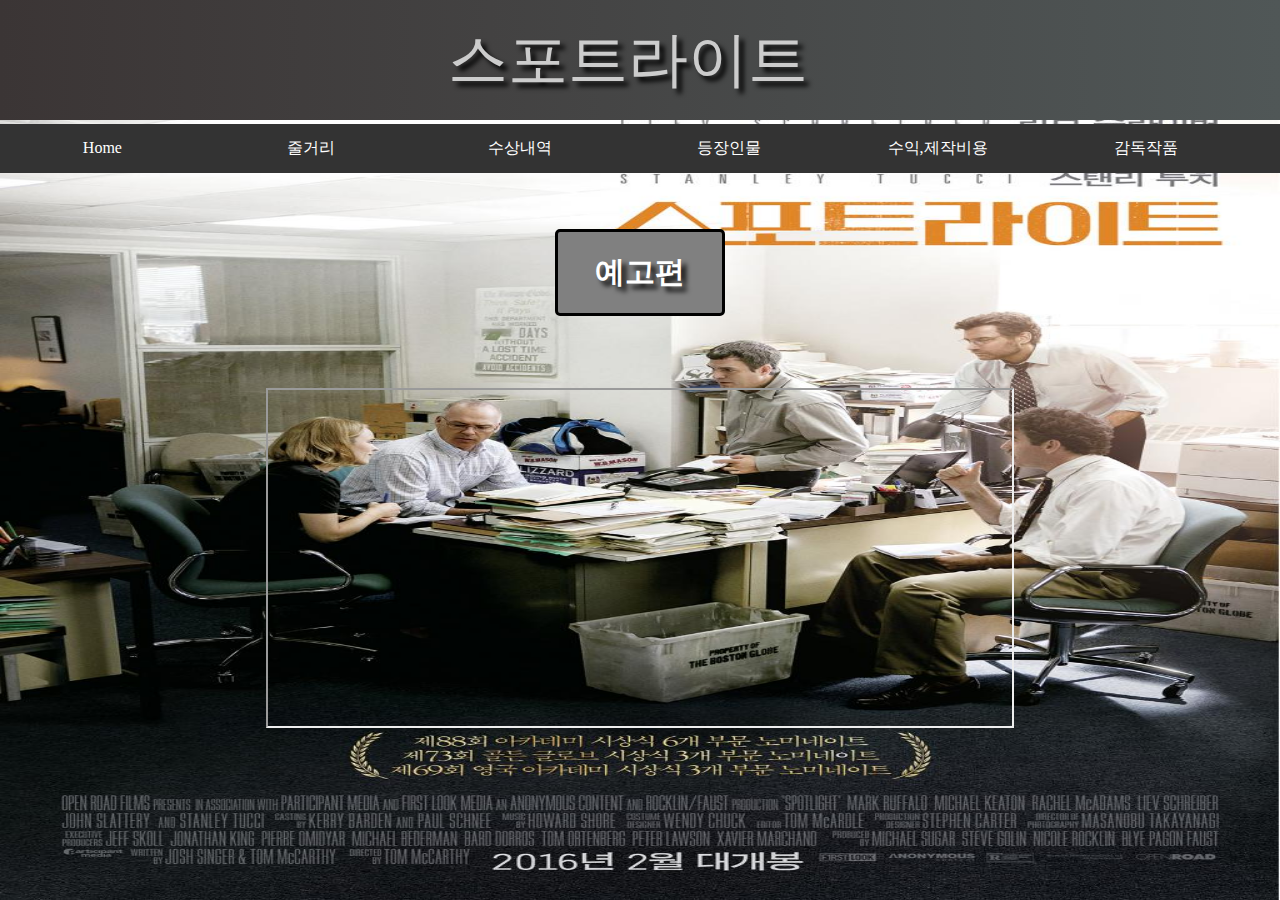
<file: html/index.html>
<!DOCTYPE html>
<html lang="ko">
<head>
  <meta charset="UTF-8">
  <meta name="viewport" content="width=device-width, initial-scale=1.0">
  <title> 스포트라이트  </title>
  <link rel="stylesheet" href="../css/mystyle.css">

  <style>
  @media screen and (max-width: 1000px) {
  li{
    display: block;
    margin:auto
  }
}


  body{ 
    margin: 0%;
    background-image: url("background.jpg"); 
    background-repeat: no-repeat;
    background-attachment: fixed; 
    background-size:  100% 100%;
    }
  article {
  text-align: center;
  padding: 20px;
  box-sizing:border-box; 
  width: 100%;
  background-color: rgba(255, 255,255, 0);
  height: 600px; 
  }
  li{
    width:16%;
    text-align: center;
  }
  h1{
    font-family: "Times New Roman", Times, serif;
    font-size: 30px;
    border: 3px solid black;
    width: 10%; 
    text-align:center;
    margin :auto;
    background-color: gray;
    padding : 20px;
    color:white;
    border-radius: 5px;
    text-shadow: 5px 5px 5px black;
  }
  </style>
</head>
<body>
  <svg height="120" width="100%">

    <defs>
      <linearGradient id="grad1" x1="0%" y1="0%" x2="100%" y2="0%">
        <stop offset="0%" style="stop-color:rgb(59, 53, 53);stop-opacity:1" />
        <stop offset="100%" style="stop-color:rgb(80, 87, 87);stop-opacity:1" />
      </linearGradient> 
    </defs>
    <rect fill="url(#grad1)" x="0" y="0" width="100%" height="120" />
    <text fill="#cccccc" font-size="60" font-family="Verdana" x="35%" y="80" style="text-shadow: 5px 5px 5px;"> 스포트라이트
    </text>
    
  </svg>
    
  <ul>
    <li><a class="active" href="./index.html">Home</a></li>
    <li><a href="./content.html">줄거리</a></li>
    <li><a href="./award.html">수상내역</a></li>
    <li><a href="./maincharicter.html">등장인물</a></li>
    <li><a href="./return.html">수익,제작비용</a></li>
    <li><a href="./piece.html">감독작품</a></li>
  </ul>
  <br><br>
  <article>
    <h1>예고편</h1>
    <br><br><br><br>
    <iframe width="60%" height="60%"
    src="https://www.youtube.com/embed/38_iSvMyYn4?si=zBOsMWk642lDfSTi">
    </iframe>
  </article>
  
</body>
</html>
</file>
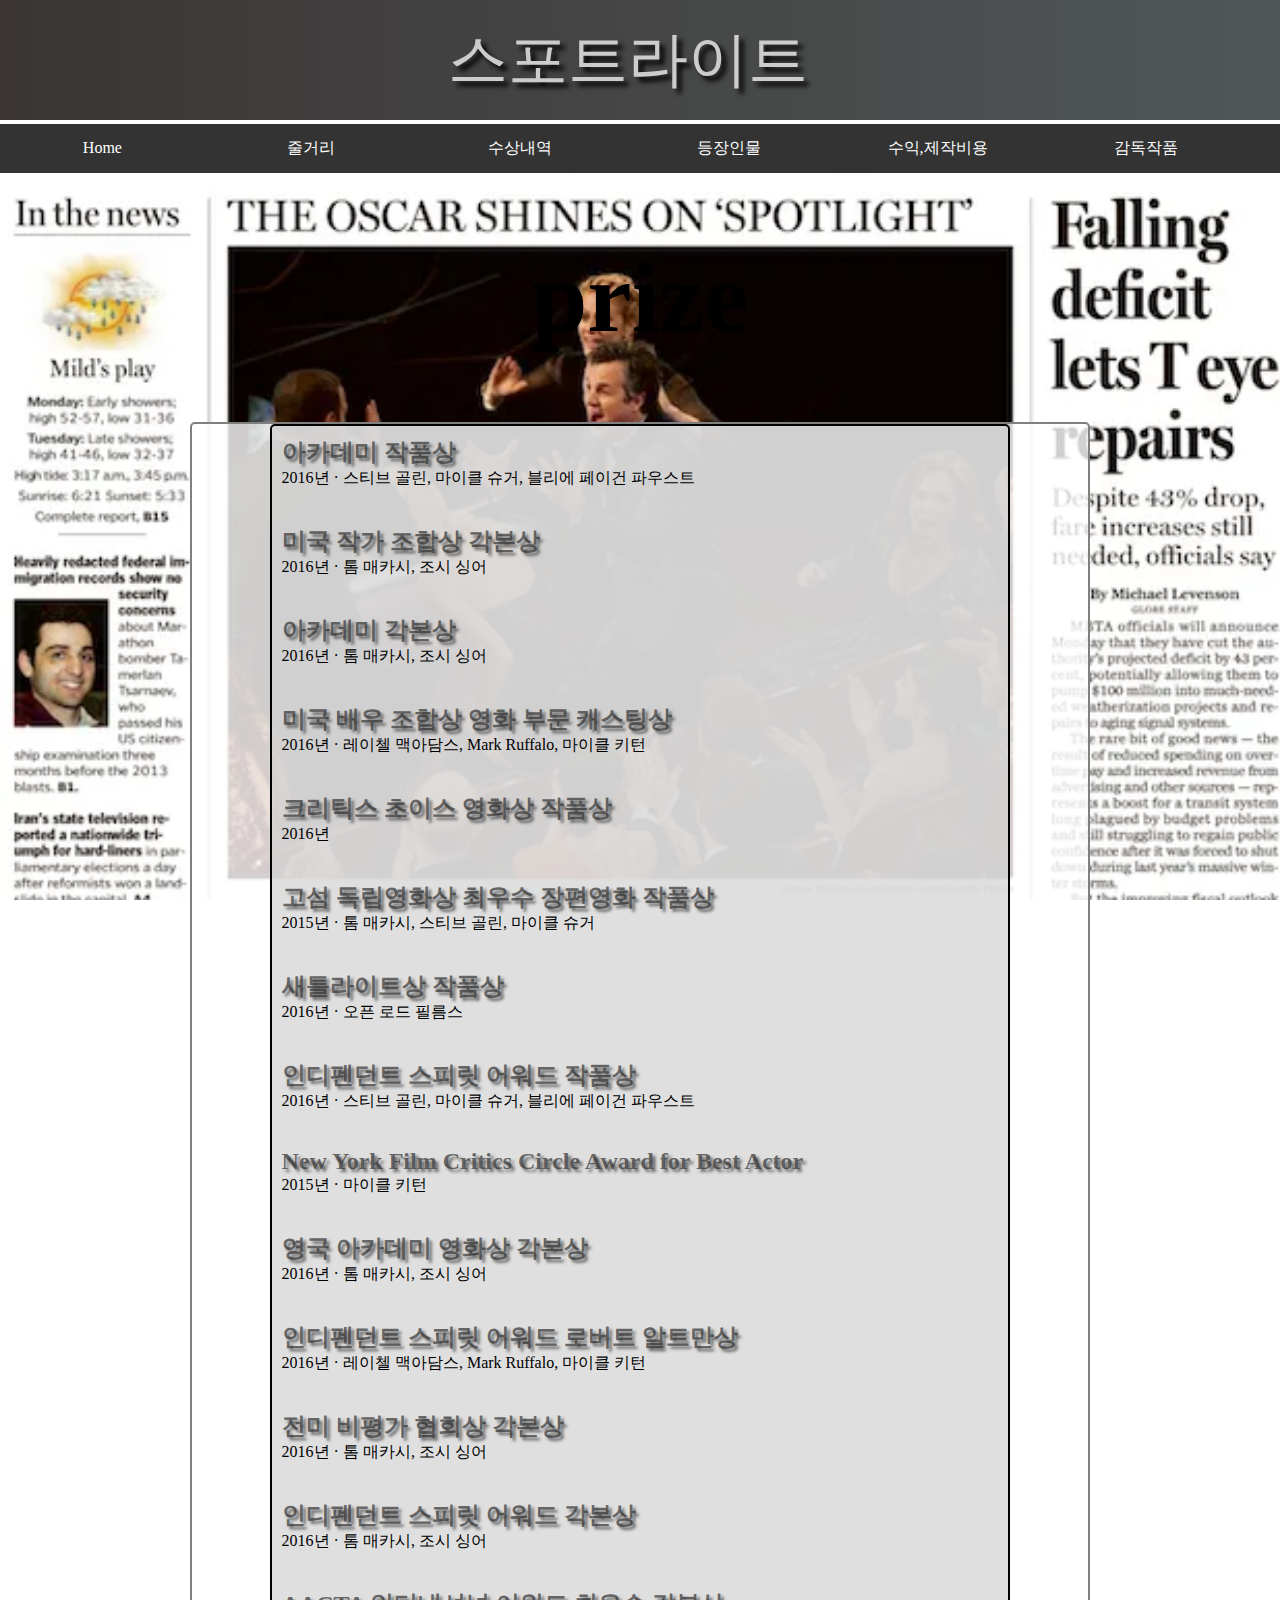
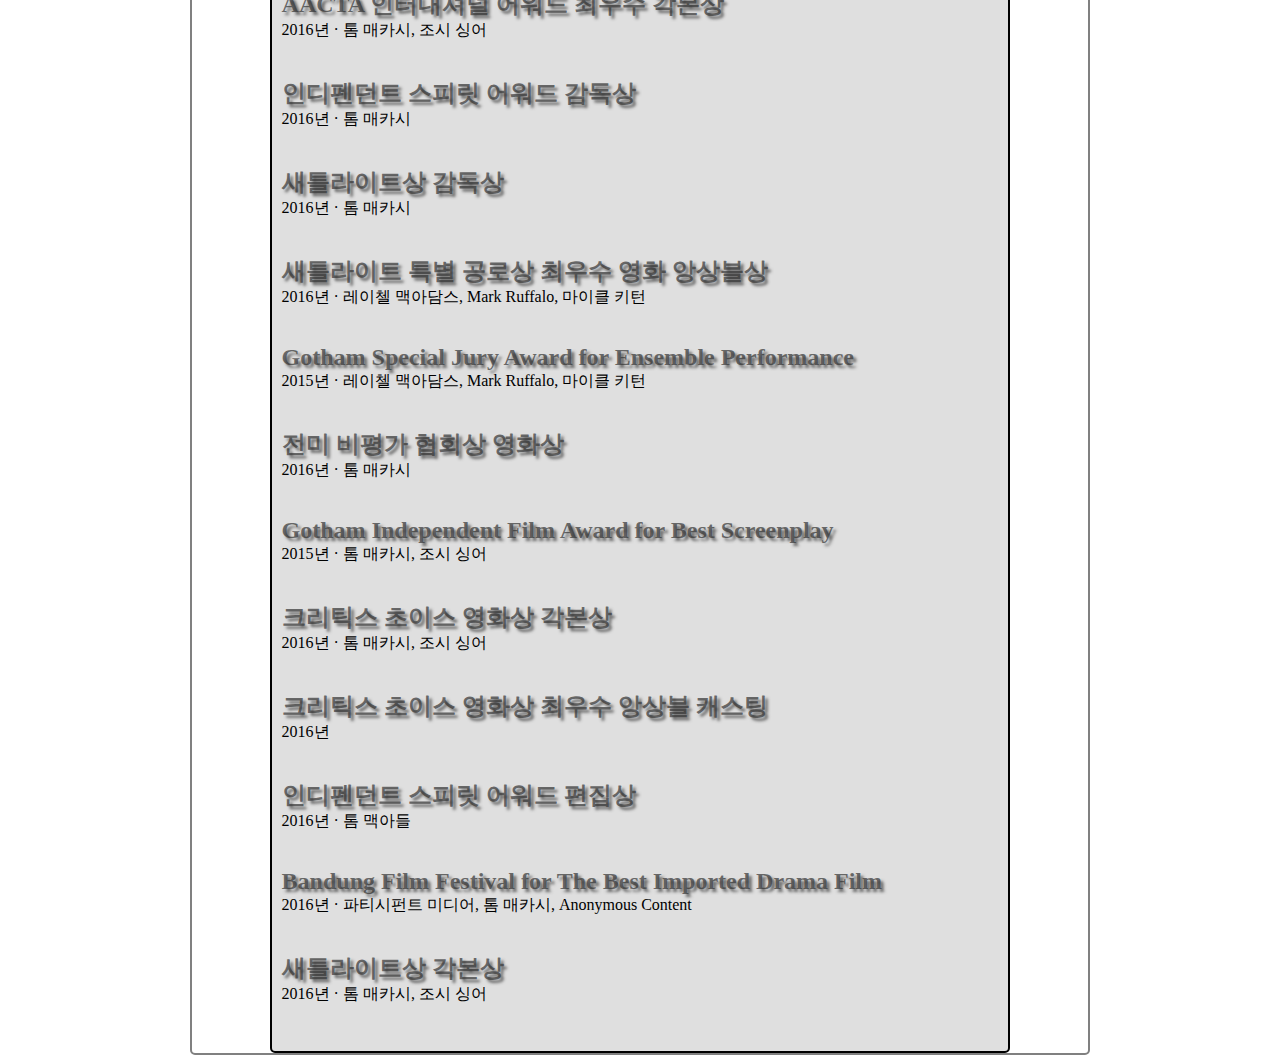
<file: html/award.html>
<!DOCTYPE html>
<html lang="ko" >
<head >
  <meta charset="UTF-8">
  <meta name="viewport" content="width=device-width, initial-scale=1.0">
  <title> 스포트라이트  </title>
  <link rel="stylesheet" href="../css/mystyle.css">
  <link rel="stylesheet" href="https://fonts.googleapis.com/css?family=Sofia&effect=fire">
  <style>
  @media screen and (max-width: 1000px) {
  li{
    display: block;
    margin:auto
  }
}

  
   .s{
    font-family:"Times New Roman", Times, serif;
    font-size: 150%;
    font-weight: bolder;
    text-shadow: 3px 3px 3px;
    color: rgba(50,50,50, 0.7);
   }
  h1 {
  font-size: 46px;  
  }
    p{

      padding: 10px;
      background-color: rgba(210,210,210, 0.7);
      border : 2px solid black;
      width: 80%;
      margin: auto;
      border-radius: 5px;
    }
    body{
      margin: 0%;
    background-image: url("수상사진.webp"); 
    background-repeat: no-repeat;
    background-attachment: fixed; 
    background-size:  100% 100%;
}
  article {
  text-align: center;
  padding: 20px;
  box-sizing:border-box; 
  width: 100%;
  background-color: rgba(255, 255,255, 0);
  height: 600px;
  }
  li{
    width:16%;
    text-align: center;
  }
  </style>
</head>
<body>
  <svg height="120" width="100%">
  
    <defs>
      <linearGradient id="grad1" x1="0%" y1="0%" x2="100%" y2="0%">
        <stop offset="0%" style="stop-color:rgb(59, 53, 53);stop-opacity:1" />
        <stop offset="100%" style="stop-color:rgb(80, 87, 87);stop-opacity:1" />
      </linearGradient> 
    </defs>
    <rect fill="url(#grad1)" x="0" y="0" width="100%" height="120" />
    <text fill="#cccccc" font-size="60" font-family="Verdana" x="35%" y="80 "style="text-shadow: 5px 5px 5px;"> 스포트라이트
    </text>
  </svg>
    
  <ul>
    <li><a class="active" href="./index.html">Home</a></li>
    <li><a href="./content.html">줄거리</a></li>
    <li><a href="./award.html">수상내역</a></li>
    <li><a href="./maincharicter.html">등장인물</a></li>
    <li><a href="./return.html">수익,제작비용</a></li>
    <li><a href="./piece.html">감독작품</a></li>
  </ul>

  <h1 class="font-effect-fire" style=" text-align: center; font-size: 100px">prize</h1>

<div style= " border-radius: 5px; background-color: rgba(255, 255, 255, 0.8); margin: auto; width : 70% ; border: 2px solid grey;" >
<p >
  <a class="s">아카데미 작품상</a><br>
  2016년 · 스티브 골린, 마이클 슈거, 블리에 페이건 파우스트
  <br><br><br>
  <a class="s">미국 작가 조합상 각본상</a><br>
  2016년 · 톰 매카시, 조시 싱어
  <br><br><br>
  <a class="s">아카데미 각본상</a><br>
  2016년 · 톰 매카시, 조시 싱어
  <br><br><br>
  <a class="s">미국 배우 조합상 영화 부문 캐스팅상</a><br>
  2016년 · 레이첼 맥아담스, Mark Ruffalo, 마이클 키턴
  <br><br><br>
  <a class="s">크리틱스 초이스 영화상 작품상</a><br>
  2016년
  <br><br><br>
  <a class="s">고섬 독립영화상 최우수 장편영화 작품상</a><br>
  2015년 · 톰 매카시, 스티브 골린, 마이클 슈거
  <br><br><br>
  <a class="s">새틀라이트상 작품상</a><br>
  2016년 · 오픈 로드 필름스
  <br><br><br>
  <a class="s">인디펜던트 스피릿 어워드 작품상</a><br>
  2016년 · 스티브 골린, 마이클 슈거, 블리에 페이건 파우스트
  <br><br><br>
  
  <a class="s">New York Film Critics Circle Award for Best Actor </a><br>
  2015년 · 마이클 키턴
  <br><br><br>
  <a class="s">영국 아카데미 영화상 각본상</a><br>
  2016년 · 톰 매카시, 조시 싱어<br><br><br>
  
  <a class="s">인디펜던트 스피릿 어워드 로버트 알트만상</a><br>
  2016년 · 레이첼 맥아담스, Mark Ruffalo, 마이클 키턴<br><br><br>
  
  <a class="s">전미 비평가 협회상 각본상</a><br>
  2016년 · 톰 매카시, 조시 싱어<br><br><br>
  
  <a class="s">인디펜던트 스피릿 어워드 각본상</a><br>
  2016년 · 톰 매카시, 조시 싱어<br><br><br>
  
  <a class="s">AACTA 인터내셔널 어워드 최우수 각본상</a><br>
  2016년 · 톰 매카시, 조시 싱어<br><br><br>
  
  <a class="s">인디펜던트 스피릿 어워드 감독상</a><br>
  2016년 · 톰 매카시<br><br><br>
  
  <a class="s">새틀라이트상 감독상</a><br>
  2016년 · 톰 매카시<br><br><br>
  
  <a class="s">새틀라이트 특별 공로상 최우수 영화 앙상블상</a><br>
  2016년 · 레이첼 맥아담스, Mark Ruffalo, 마이클 키턴<br><br><br>
  
  <a class="s">Gotham Special Jury Award for Ensemble Performance </a><br>
  2015년 · 레이첼 맥아담스, Mark Ruffalo, 마이클 키턴<br><br><br>
  
  <a class="s">전미 비평가 협회상 영화상 </a><br>
  2016년 · 톰 매카시<br><br><br>
  
  <a class="s">Gotham Independent Film Award for Best Screenplay </a><br>
  2015년 · 톰 매카시, 조시 싱어<br><br><br>
  
 <a class="s"> 크리틱스 초이스 영화상 각본상 </a><br>
  2016년 · 톰 매카시, 조시 싱어<br><br><br>
  
  <a class="s">크리틱스 초이스 영화상 최우수 앙상블 캐스팅 </a><br>
  2016년<br><br><br>
  
  <a class="s">인디펜던트 스피릿 어워드 편집상 </a><br>
  2016년 · 톰 맥아들<br><br><br>
  
  <a class="s">Bandung Film Festival for The Best Imported Drama Film </a><br>
  2016년 · 파티시펀트 미디어, 톰 매카시, Anonymous Content<br><br><br>
  
  <a class="s"> 새틀라이트상 각본상 </a><br>
  2016년 · 톰 매카시, 조시 싱어<br><br><br>
</p>
</div>
</body>
</html>
</file>
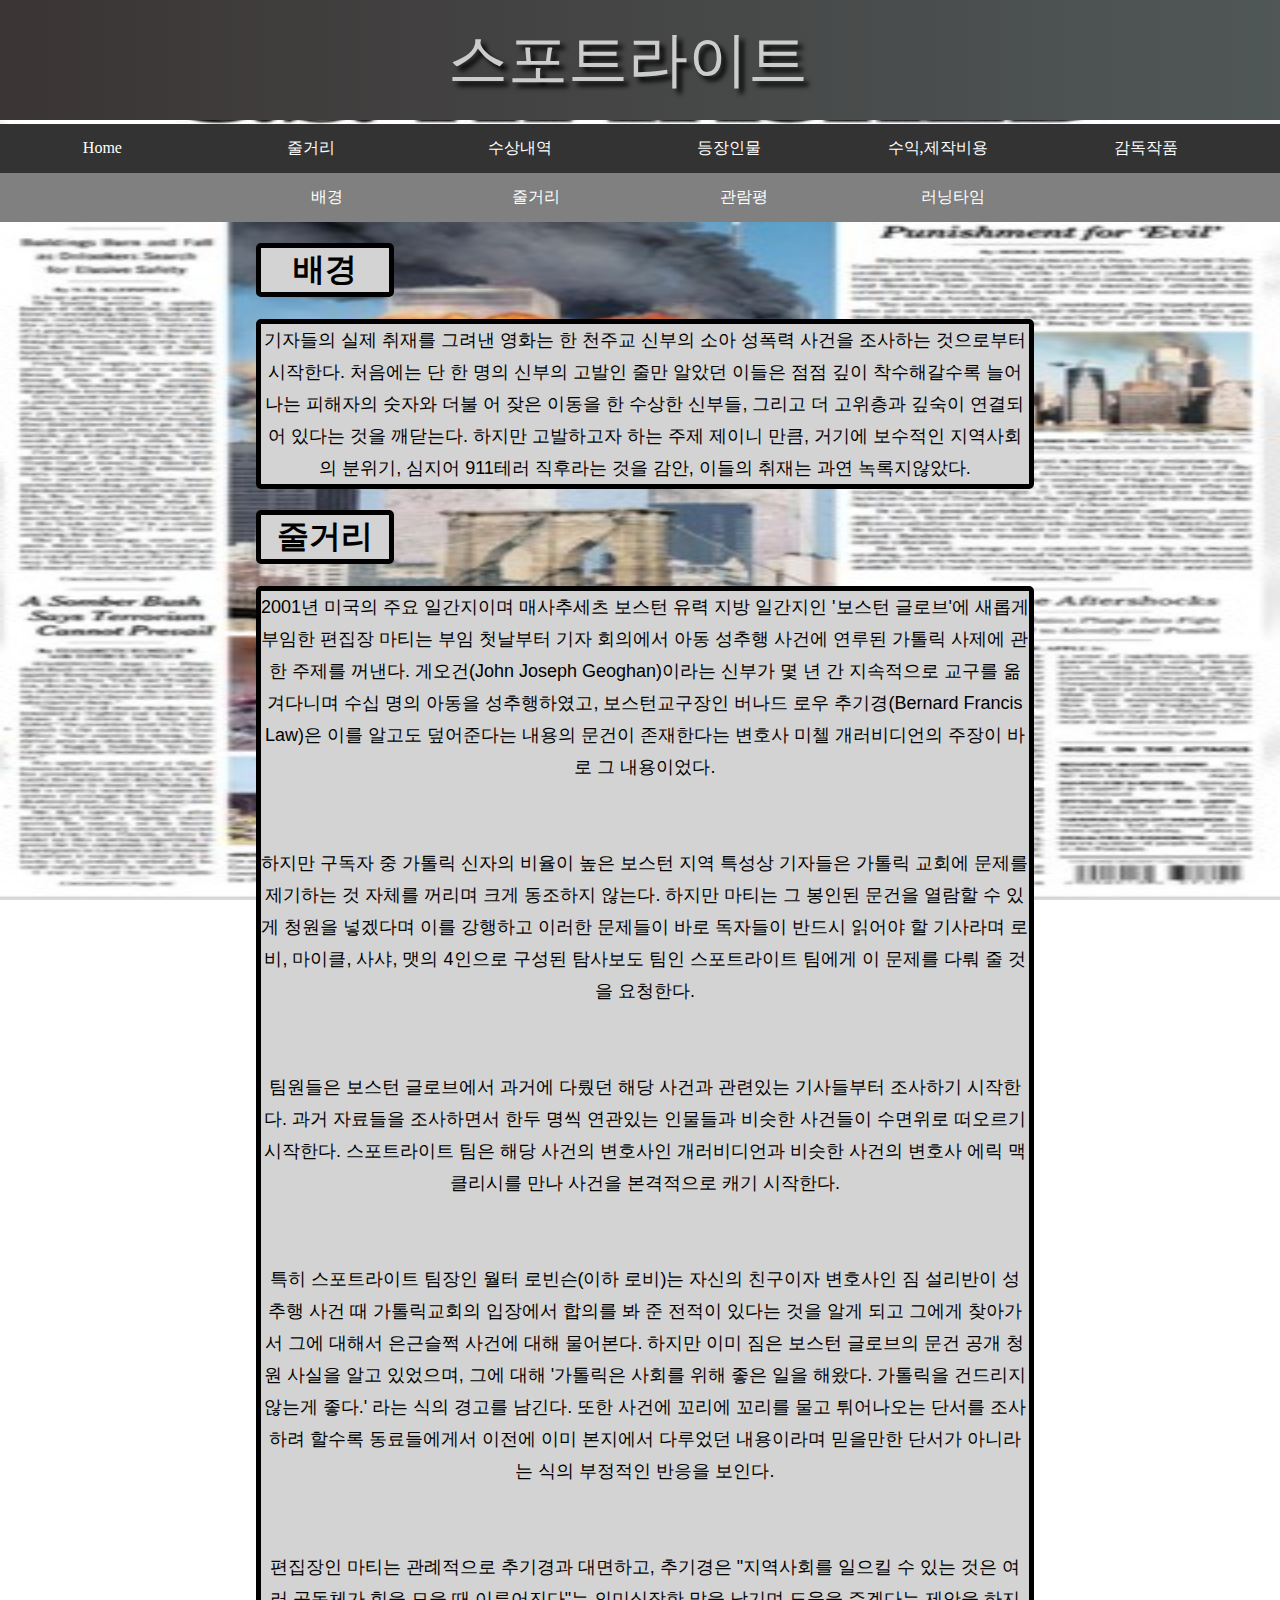
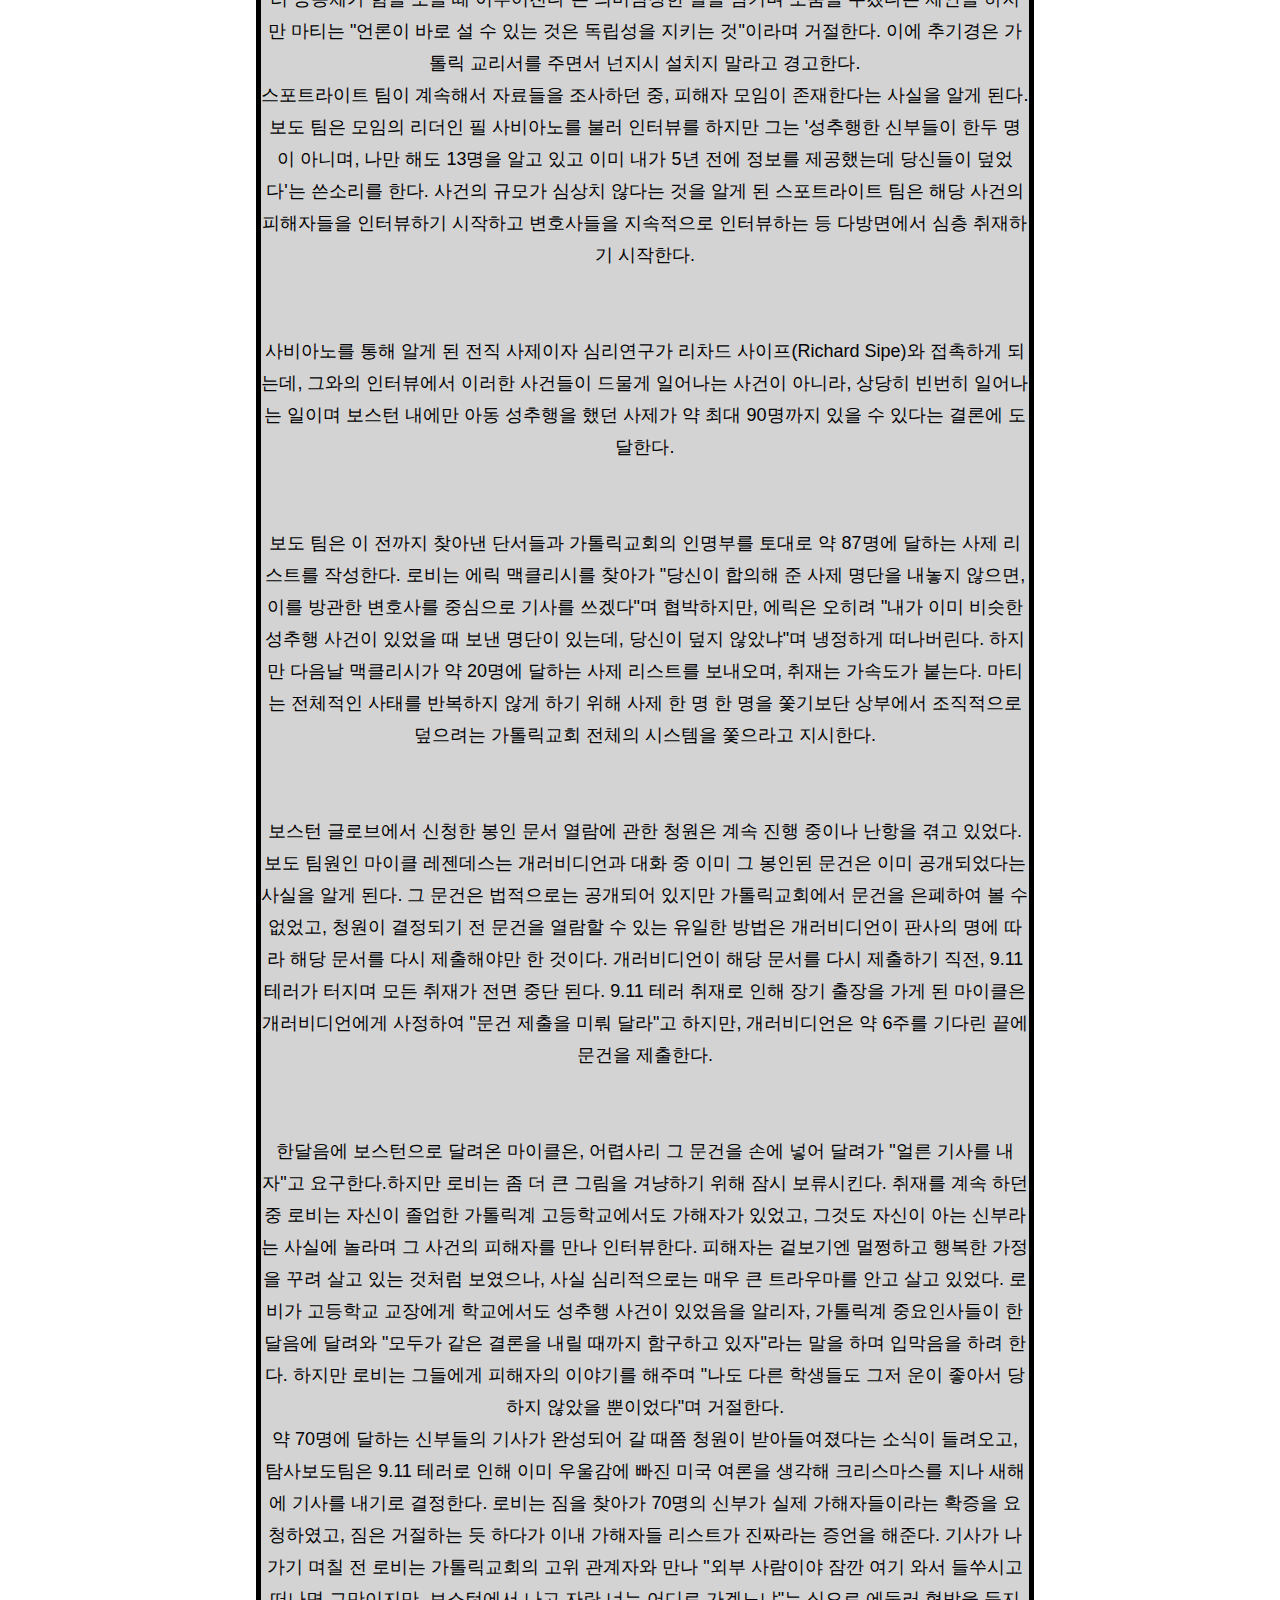
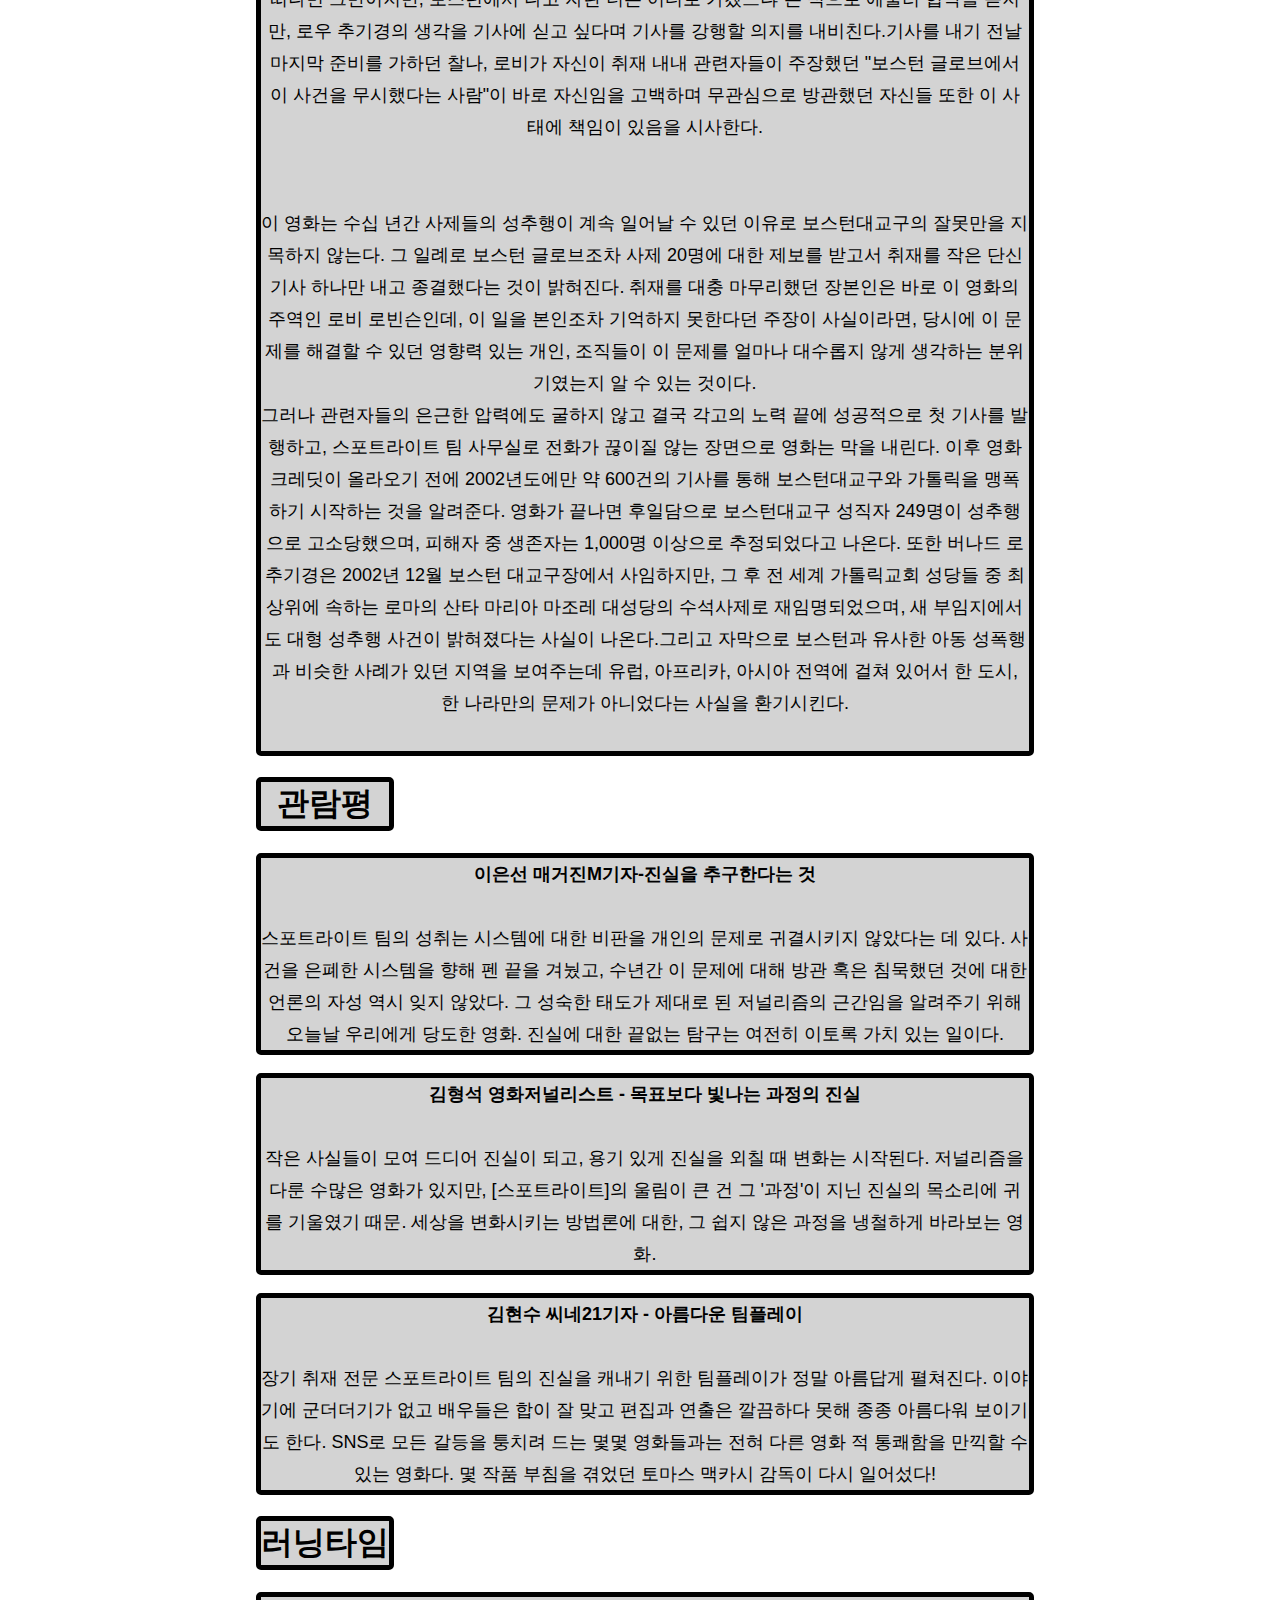
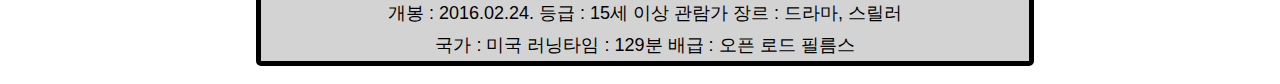
<file: html/content.html>
<!DOCTYPE html>
<html lang="ko">
<head>
  <meta charset="UTF-8">
  <meta name="viewport" content="width=device-width, initial-scale=1.0">
  <title> 스포트라이트  </title>
  <link rel="stylesheet" href="../css/mystyle.css">

  <style>
  @media screen and (max-width: 1000px) {

  li{
    display: block;
    margin:auto
  }
}

    h1{
    font-family: "Times New Roman", Times, serif;
    border: 5px solid black;
    width: 10%; 
    text-align:center;
    margin-left: 20%;
    margin-right: 20%;
    background-color: lightgray;
    border-radius: 5px;
    }
    body{
      
      margin: 0%;
      font-family: Verdana, sans-serif;;
    background-image: url("배경2.jpeg"); 
    background-repeat: no-repeat;
    background-attachment: fixed; 
    background-size:  100% 100%;
}
  article {
  text-align: center;
  padding: 20px;
  box-sizing:border-box; 
  width: 100%;
  background-color: rgba(255, 255,255, 0);
  height: 600px;
  }
  li{
    width:16%;
    text-align: center;
  }
  p{
    color: black;
    font-size: large; 
    background-color: lightgrey; 
    width: 60%; 
    text-align: center;
    margin-left: 20%;
    margin-right: 20%;
    border: 5px solid black;
    border-radius: 5px;
    line-height: 32px;
  }
  </style>
</head>

<body>
  <svg height="120" width="100%">
    <defs>
      <linearGradient id="grad1" x1="0%" y1="0%" x2="100%" y2="0%">
        <stop offset="0%" style="stop-color:rgb(59, 53, 53);stop-opacity:1" />
        <stop offset="100%" style="stop-color:rgb(80, 87, 87);stop-opacity:1" />
      </linearGradient> 
    </defs>
    <rect fill="url(#grad1)" x="0" y="0" width="100%" height="120" />
    <text fill="#cccccc" font-size="60" font-family="Verdana" x="35%" y="80" style="text-shadow: 5px 5px 5px;"> 스포트라이트
    </text>
  </svg>
    
  <ul>
    <li><a class="active" href="./index.html">Home</a></li>
    <li><a href="./content.html">줄거리</a></li>
    <li><a href="./award.html">수상내역</a></li>
    <li><a href="./maincharicter.html">등장인물</a></li>
    <li><a href="./return.html">수익,제작비용</a></li>
    <li><a href="./piece.html">감독작품</a></li>
  </ul>

      
  <ul style="background-color: grey; text-align: center;" >
    <li><a class="active" href="content.html">배경</a></li>
    <li><a href="#C1">줄거리</a></li>
    <li><a href="#C2">관람평</a></li>
    <li><a href="#C3">러닝타임
    </a></li>
  </ul>

  <h1 > 배경</h1>
  <p>
    기자들의 실제 취재를 그려낸 영화는 한 천주교 신부의 소아 성폭력 사건을 조사하는 것으로부터 시작한다.
    처음에는 단 한 명의 신부의 고발인 줄만 알았던 이들은 점점 깊이 착수해갈수록 늘어나는 피해자의 숫자와 더불
    어 잦은 이동을 한 수상한 신부들, 그리고 더 고위층과 깊숙이 연결되어 있다는 것을 깨닫는다. 하지만 고발하고자 하는 주제
    제이니 만큼, 거기에  보수적인 지역사회의 분위기, 심지어 911테러 직후라는 것을 감안, 이들의 취재는 과연 녹록지않았다.
    <a id="C1"></a>
  </p>
  
  <h1> 줄거리</h1>
  <p>
    2001년 미국의 주요 일간지이며 매사추세츠 보스턴 유력 지방 일간지인 '보스턴 글로브'에 새롭게 부임한 편집장 마티는 부임 첫날부터 기자 회의에서 아동 성추행 사건에 연루된 가톨릭 사제에 관한 주제를 꺼낸다. 게오건(John Joseph Geoghan)이라는 신부가 몇 년 간 지속적으로 교구를 옮겨다니며 수십 명의 아동을 성추행하였고, 보스턴교구장인 버나드 로우 추기경(Bernard Francis Law)은 이를 알고도 덮어준다는 내용의 문건이 존재한다는 변호사 미첼 개러비디언의 주장이 바로 그 내용이었다.<br><br>
<br>
하지만 구독자 중 가톨릭 신자의 비율이 높은 보스턴 지역 특성상 기자들은 가톨릭 교회에 문제를 제기하는 것 자체를 꺼리며 크게 동조하지 않는다. 하지만 마티는 그 봉인된 문건을 열람할 수 있게 청원을 넣겠다며 이를 강행하고 이러한 문제들이 바로 독자들이 반드시 읽어야 할 기사라며 로비, 마이클, 사샤, 맷의 4인으로 구성된 탐사보도 팀인 스포트라이트 팀에게 이 문제를 다뤄 줄 것을 요청한다.<br><br>
<br>
팀원들은 보스턴 글로브에서 과거에 다뤘던 해당 사건과 관련있는 기사들부터 조사하기 시작한다. 과거 자료들을 조사하면서 한두 명씩 연관있는 인물들과 비슷한 사건들이 수면위로 떠오르기 시작한다. 스포트라이트 팀은 해당 사건의 변호사인 개러비디언과 비슷한 사건의 변호사 에릭 맥클리시를 만나 사건을 본격적으로 캐기 시작한다.<br><br>
<br>
특히 스포트라이트 팀장인 월터 로빈슨(이하 로비)는 자신의 친구이자 변호사인 짐 설리반이 성추행 사건 때 가톨릭교회의 입장에서 합의를 봐 준 전적이 있다는 것을 알게 되고 그에게 찾아가서 그에 대해서 은근슬쩍 사건에 대해 물어본다. 하지만 이미 짐은 보스턴 글로브의 문건 공개 청원 사실을 알고 있었으며, 그에 대해 '가톨릭은 사회를 위해 좋은 일을 해왔다. 가톨릭을 건드리지 않는게 좋다.' 라는 식의 경고를 남긴다. 또한 사건에 꼬리에 꼬리를 물고 튀어나오는 단서를 조사하려 할수록 동료들에게서 이전에 이미 본지에서 다루었던 내용이라며 믿을만한 단서가 아니라는 식의 부정적인 반응을 보인다.<br><br>
<br>
편집장인 마티는 관례적으로 추기경과 대면하고, 추기경은 "지역사회를 일으킬 수 있는 것은 여러 공동체가 힘을 모을 때 이루어진다"는 의미심장한 말을 남기며 도움을 주겠다는 제안을 하지만 마티는 "언론이 바로 설 수 있는 것은 독립성을 지키는 것"이라며 거절한다. 이에 추기경은 가톨릭 교리서를 주면서 넌지시 설치지 말라고 경고한다.
<br>
스포트라이트 팀이 계속해서 자료들을 조사하던 중, 피해자 모임이 존재한다는 사실을 알게 된다. 보도 팀은 모임의 리더인 필 사비아노를 불러 인터뷰를 하지만 그는 '성추행한 신부들이 한두 명이 아니며, 나만 해도 13명을 알고 있고 이미 내가 5년 전에 정보를 제공했는데 당신들이 덮었다'는 쓴소리를 한다. 사건의 규모가 심상치 않다는 것을 알게 된 스포트라이트 팀은 해당 사건의 피해자들을 인터뷰하기 시작하고 변호사들을 지속적으로 인터뷰하는 등 다방면에서 심층 취재하기 시작한다.<br><br>
<br>
사비아노를 통해 알게 된 전직 사제이자 심리연구가 리차드 사이프(Richard Sipe)와 접촉하게 되는데, 그와의 인터뷰에서 이러한 사건들이 드물게 일어나는 사건이 아니라, 상당히 빈번히 일어나는 일이며 보스턴 내에만 아동 성추행을 했던 사제가 약 최대 90명까지 있을 수 있다는 결론에 도달한다.<br><br>
<br>
보도 팀은 이 전까지 찾아낸 단서들과 가톨릭교회의 인명부를 토대로 약 87명에 달하는 사제 리스트를 작성한다. 로비는 에릭 맥클리시를 찾아가 "당신이 합의해 준 사제 명단을 내놓지 않으면, 이를 방관한 변호사를 중심으로 기사를 쓰겠다"며 협박하지만, 에릭은 오히려 "내가 이미 비슷한 성추행 사건이 있었을 때 보낸 명단이 있는데, 당신이 덮지 않았냐"며 냉정하게 떠나버린다. 하지만 다음날 맥클리시가 약 20명에 달하는 사제 리스트를 보내오며, 취재는 가속도가 붙는다. 마티는 전체적인 사태를 반복하지 않게 하기 위해 사제 한 명 한 명을 쫓기보단 상부에서 조직적으로 덮으려는 가톨릭교회 전체의 시스템을 쫓으라고 지시한다.<br><br>
<br>
보스턴 글로브에서 신청한 봉인 문서 열람에 관한 청원은 계속 진행 중이나 난항을 겪고 있었다.보도 팀원인 마이클 레젠데스는 개러비디언과 대화 중 이미 그 봉인된 문건은 이미 공개되었다는 사실을 알게 된다. 그 문건은 법적으로는 공개되어 있지만 가톨릭교회에서 문건을 은폐하여 볼 수 없었고, 청원이 결정되기 전 문건을 열람할 수 있는 유일한 방법은 개러비디언이 판사의 명에 따라 해당 문서를 다시 제출해야만 한 것이다. 개러비디언이 해당 문서를 다시 제출하기 직전, 9.11 테러가 터지며 모든 취재가 전면 중단 된다. 9.11 테러 취재로 인해 장기 출장을 가게 된 마이클은 개러비디언에게 사정하여 "문건 제출을 미뤄 달라"고 하지만, 개러비디언은 약 6주를 기다린 끝에 문건을 제출한다.<br><br>
<br>
한달음에 보스턴으로 달려온 마이클은, 어렵사리 그 문건을 손에 넣어 달려가 "얼른 기사를 내자"고 요구한다.하지만 로비는 좀 더 큰 그림을 겨냥하기 위해 잠시 보류시킨다. 취재를 계속 하던 중 로비는 자신이 졸업한 가톨릭계 고등학교에서도 가해자가 있었고, 그것도 자신이 아는 신부라는 사실에 놀라며 그 사건의 피해자를 만나 인터뷰한다. 피해자는 겉보기엔 멀쩡하고 행복한 가정을 꾸려 살고 있는 것처럼 보였으나, 사실 심리적으로는 매우 큰 트라우마를 안고 살고 있었다.  로비가 고등학교 교장에게 학교에서도 성추행 사건이 있었음을 알리자, 가톨릭계 중요인사들이 한달음에 달려와 "모두가 같은 결론을 내릴 때까지 함구하고 있자"라는 말을 하며 입막음을 하려 한다. 하지만 로비는 그들에게 피해자의 이야기를 해주며 "나도 다른 학생들도 그저 운이 좋아서 당하지 않았을 뿐이었다"며 거절한다.
<br>
약 70명에 달하는 신부들의 기사가 완성되어 갈 때쯤 청원이 받아들여졌다는 소식이 들려오고, 탐사보도팀은 9.11 테러로 인해 이미 우울감에 빠진 미국 여론을 생각해 크리스마스를 지나 새해에 기사를 내기로 결정한다. 로비는 짐을 찾아가 70명의 신부가 실제 가해자들이라는 확증을 요청하였고, 짐은 거절하는 듯 하다가 이내 가해자들 리스트가 진짜라는 증언을 해준다. 기사가 나가기 며칠 전 로비는 가톨릭교회의 고위 관계자와 만나 "외부 사람이야 잠깐 여기 와서 들쑤시고 떠나면 그만이지만, 보스턴에서 나고 자란 너는 어디로 가겠느냐"는 식으로 에둘러 협박을 듣지만, 로우 추기경의 생각을 기사에 싣고 싶다며 기사를 강행할 의지를 내비친다.기사를 내기 전날 마지막 준비를 가하던 찰나, 로비가 자신이 취재 내내 관련자들이 주장했던 "보스턴 글로브에서 이 사건을 무시했다는 사람"이 바로 자신임을 고백하며 무관심으로 방관했던 자신들 또한 이 사태에 책임이 있음을 시사한다.<br><br>
<br>
이 영화는 수십 년간 사제들의 성추행이 계속 일어날 수 있던 이유로 보스턴대교구의 잘못만을 지목하지 않는다. 그 일례로 보스턴 글로브조차 사제 20명에 대한 제보를 받고서 취재를 작은 단신기사 하나만 내고 종결했다는 것이 밝혀진다. 취재를 대충 마무리했던 장본인은 바로 이 영화의 주역인 로비 로빈슨인데, 이 일을 본인조차 기억하지 못한다던 주장이 사실이라면, 당시에 이 문제를 해결할 수 있던 영향력 있는 개인, 조직들이 이 문제를 얼마나 대수롭지 않게 생각하는 분위기였는지 알 수 있는 것이다.
<br>
그러나 관련자들의 은근한 압력에도 굴하지 않고 결국 각고의 노력 끝에 성공적으로 첫 기사를 발행하고, 스포트라이트 팀 사무실로 전화가 끊이질 않는 장면으로 영화는 막을 내린다. 이후 영화 크레딧이 올라오기 전에 2002년도에만 약 600건의 기사를 통해 보스턴대교구와 가톨릭을 맹폭하기 시작하는 것을 알려준다. 영화가 끝나면 후일담으로 보스턴대교구 성직자 249명이 성추행으로 고소당했으며, 피해자 중 생존자는 1,000명 이상으로 추정되었다고 나온다. 또한 버나드 로 추기경은 2002년 12월 보스턴 대교구장에서 사임하지만, 그 후 전 세계 가톨릭교회 성당들 중 최상위에 속하는 로마의 산타 마리아 마조레 대성당의 수석사제로 재임명되었으며, 새 부임지에서도 대형 성추행 사건이 밝혀졌다는 사실이 나온다.그리고 자막으로 보스턴과 유사한 아동 성폭행과 비슷한 사례가 있던 지역을 보여주는데 유럽, 아프리카, 아시아 전역에 걸쳐 있어서 한 도시, 한 나라만의 문제가 아니었다는 사실을 환기시킨다.<br><br>
  </p>

  <h1 id = "C2">관람평</h1>

  <p>
   

    <a style="font-weight: bold;">이은선 매거진M기자-진실을 추구한다는 것</a>
    <br>
    <br>
    스포트라이트 팀의 성취는 시스템에 대한 비판을 개인의 문제로 귀결시키지 않았다는 데 있다. 
    사건을 은폐한 시스템을 향해 펜 끝을 겨눴고, 수년간 이 문제에 대해 방관 혹은 침묵했던 것에 대한 언론의 자성 역시 잊지 않았다.
    그 성숙한 태도가 제대로 된 저널리즘의 근간임을 알려주기 위해 오늘날 우리에게 당도한 영화.
    진실에 대한 끝없는 탐구는 여전히 이토록 가치 있는 일이다.
 
  </p>

  <p>
  

    <a style="font-weight: bold;">김형석 영화저널리스트 - 목표보다 빛나는 과정의 진실</a>
    <br>
    <br>
    작은 사실들이 모여 드디어 진실이 되고, 
    용기 있게 진실을 외칠 때 변화는 시작된다. 저널리즘을 다룬 수많은 영화가 있지만, 
    [스포트라이트]의 울림이 큰 건 그 '과정'이 지닌 진실의 목소리에 귀를 기울였기 때문.
     세상을 변화시키는 방법론에 대한,
     그 쉽지 않은 과정을 냉철하게 바라보는 영화.
  </p>

  <p>
    <a style="font-weight: bold;"> 김현수 씨네21기자 - 아름다운 팀플레이 </a>
    <br>
    <br>
    장기 취재 전문 스포트라이트 팀의 진실을 캐내기 위한 팀플레이가
    정말 아름답게 펼쳐진다. 이야기에 군더더기가 없고 배우들은 합이 잘 
    맞고 편집과 연출은 깔끔하다 못해 종종 아름다워 보이기도 한다.
    SNS로 모든 갈등을 퉁치려 드는 몇몇 영화들과는 전혀 다른 영화
    적 통쾌함을 만끽할 수 있는 영화다. 몇 작품 부침을 겪었던 토마스 
    맥카시 감독이 다시 일어섰다!
  </p>


  <h1 >러닝타임</h1>
  <p id = "C3">
    개봉 : 2016.02.24.
    등급 : 15세 이상 관람가
    장르 : 드라마, 스릴러
    <br>
    국가 : 미국
    러닝타임 : 129분
    배급 : 	오픈 로드 필름스
  </p>
  


</body>
</html>
</file>
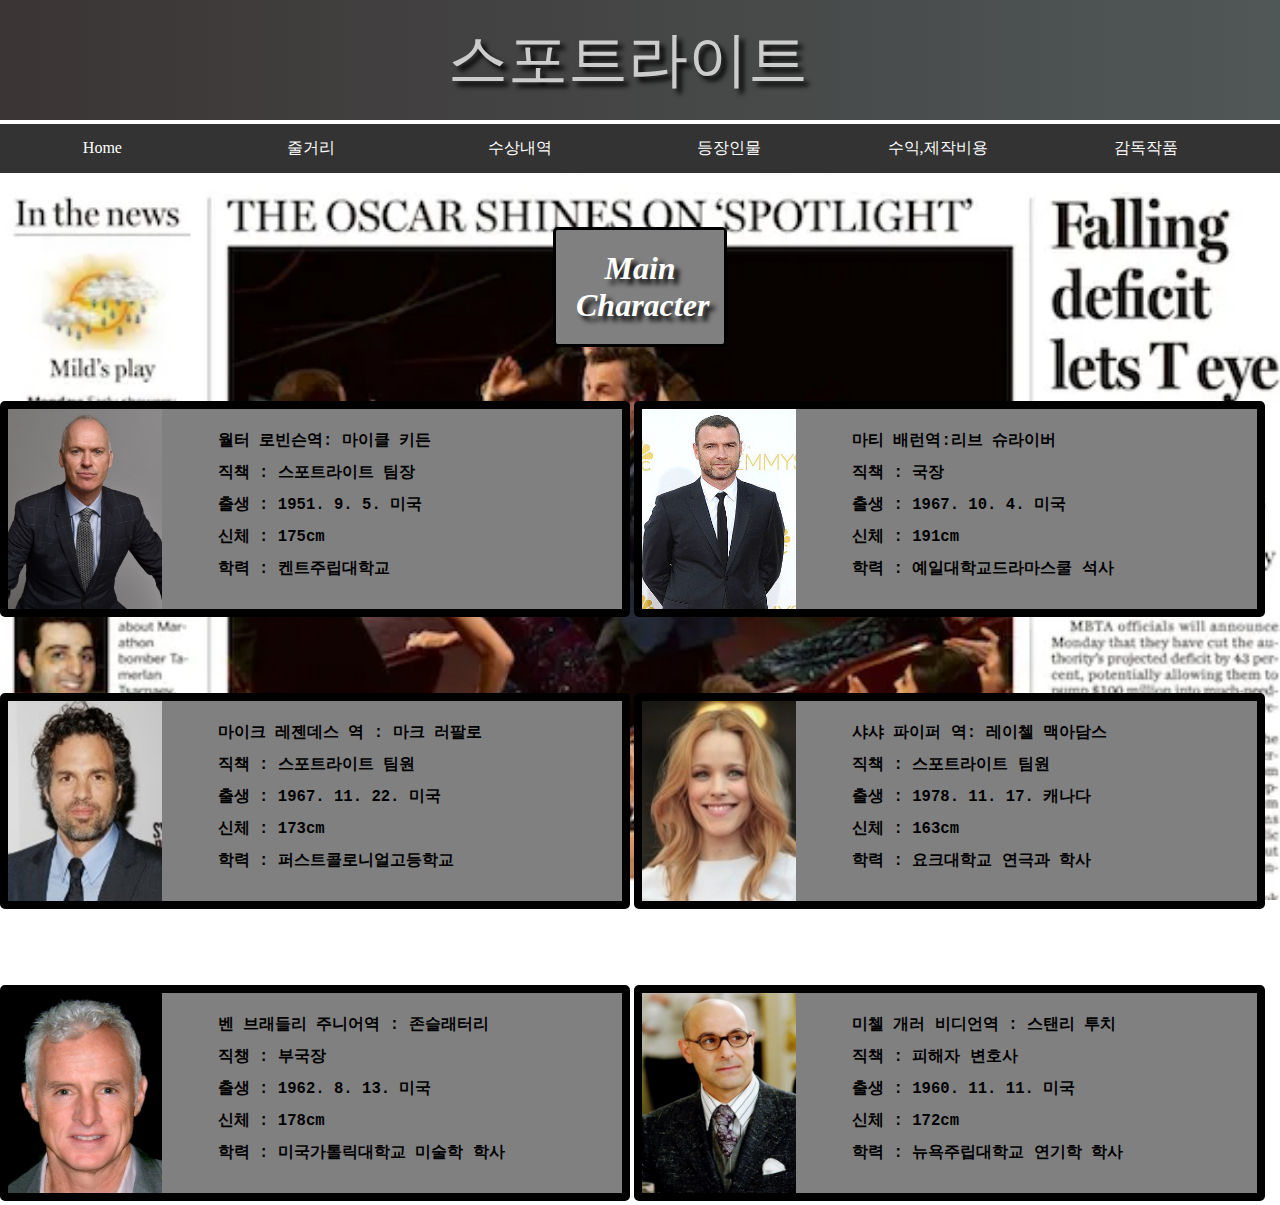
<file: html/maincharicter.html>
<!DOCTYPE html>
<html lang="ko">
<head>
  <meta charset="UTF-8">
  <meta name="viewport" content="width=device-width, initial-scale=1.0">
  <title> 스포트라이트  </title>
  <link rel="stylesheet" href="../css/mystyle.css">

  <style>




div{
  border: 8px solid black;
  font-weight: bolder;
  overflow: auto;
  width: 48% ;
  display: inline-block; 
  border-radius: 5px;
  background-color:  gray;
  line-height: 32px;
  overflow: auto;
}
    body{
      margin: 0%;
    background-image: url("수상사진.webp"); 
    background-repeat: no-repeat;
    background-attachment: fixed; 
    background-size:  100% 100%;
}
  article {
  text-align: center;
  padding: 20px;
  box-sizing:border-box; 
  width: 100%;
  background-color: rgba(255, 255,255, 0);
  height: 600px; 
  }
  li{
    width:16%;
    text-align: center;
  }
  img{
    width :25% ;
    height :200px; 
    float: left;
  }
  p{
    font-family: "Times New Roman", Times, serif;
    font-size: 30px;
    border: 3px solid black;
    width: 10%; 
    text-align:center;
    margin :auto;
    background-color: gray;
    padding : 20px;
    color:white;
    border-radius: 5px;
    text-shadow: 5px 5px 5px black;
    overflow: auto;
  }

  
@media screen and (max-width: 1000px) {
  div{
    width: 100%;
  }
  li{
    display: block;
    margin:auto
  }
}
  </style>
</head>
<body>
  <svg height="120" width="100%">
   
    <defs>
      <linearGradient id="grad1" x1="0%" y1="0%" x2="100%" y2="0%">
        <stop offset="0%" style="stop-color:rgb(59, 53, 53);stop-opacity:1" />
        <stop offset="100%" style="stop-color:rgb(80, 87, 87);stop-opacity:1" />
      </linearGradient> 
    </defs>
    <rect fill="url(#grad1)" x="0" y="0" width="100%" height="120" />
    <text fill="#cccccc" font-size="60" font-family="Verdana" x="35%" y="80" style="text-shadow: 5px 5px 5px;"> 스포트라이트
    </text>
  </svg>
  
  <ul>
    <li><a class="active" href="./index.html">Home</a></li>
    <li><a href="./content.html">줄거리</a></li>
    <li><a href="./award.html">수상내역</a></li>
    <li><a href="./maincharicter.html">등장인물</a></li>
    <li><a href="./return.html">수익,제작비용</a></li>
    <li><a href="./piece.html">감독작품</a></li>
  </ul>
  <br><br><br>  


  <p style="text-align: center; font-size: xx-large; font-style: oblique; font-weight: bolder;"> Main Character</p>
  <br><br><br>  


  <div >
    <img src="남자3.jpeg" alt="남자1안뜸"  > 
    <a style= "font-size: larger;"> 
      <pre>
      월터 로빈슨역: 마이클 키든
      직책 : 스포트라이트 팀장
      출생 : 1951. 9. 5. 미국
      신체 : 175cm
      학력 : 켄트주립대학교</pre>
    </a>
    
  </div>

  <div >
    <img src="남자2.jpeg" alt="남자1안뜸">
    <a style="font-size: larger;"> <pre>
      마티 배런역:리브 슈라이버
      직책 : 국장
      출생 : 1967. 10. 4. 미국
      신체 : 191cm
      학력 : 예일대학교드라마스쿨 석사</pre>
    </a>
  </div>
  <br><br><br><br><br>  


  <div>
    <img src="남자1.jpeg" alt="남자1안뜸" > 
    <a style="font-size: larger;"> <pre>
      마이크 레젠데스 역 : 마크 러팔로
      직책 : 스포트라이트 팀원
      출생 : 1967. 11. 22. 미국
      신체 : 173cm
      학력 : 퍼스트콜로니얼고등학교</pre>
    </a>
  </div>


  <div>
    <img src="여자1.jpeg" alt="남자1안뜸" >
    <a style="font-size: larger;"> <pre>
      샤샤 파이퍼 역: 레이첼 맥아담스
      직책 : 스포트라이트 팀원
      출생 : 1978. 11. 17. 캐나다
      신체 : 163cm
      학력 : 요크대학교 연극과 학사</pre>
    </a>
  </div>


  <br><br><br><br><br>  


  <div>
    <img src="남자 4.jpeg" alt="남자1안뜸"  > 
    <a style="font-size: larger;"> <pre>
      벤 브래들리 주니어역 : 존슬래터리
      직챙 : 부국장
      출생 : 1962. 8. 13. 미국
      신체 : 178cm
      학력 : 미국가톨릭대학교 미술학 학사</pre>
    </a>
  </div>


  <div>
    <img src="남자5.jpeg" alt="남자1안뜸" >
    <a style="font-size: larger;"> <pre>
      미첼 개러 비디언역 : 스탠리 투치
      직책 : 피해자 변호사
      출생 : 1960. 11. 11. 미국
      신체 : 172cm
      학력 : 뉴욕주립대학교 연기학 학사</pre>
    </a>
  </div>
  
</body>
</html>
</file>
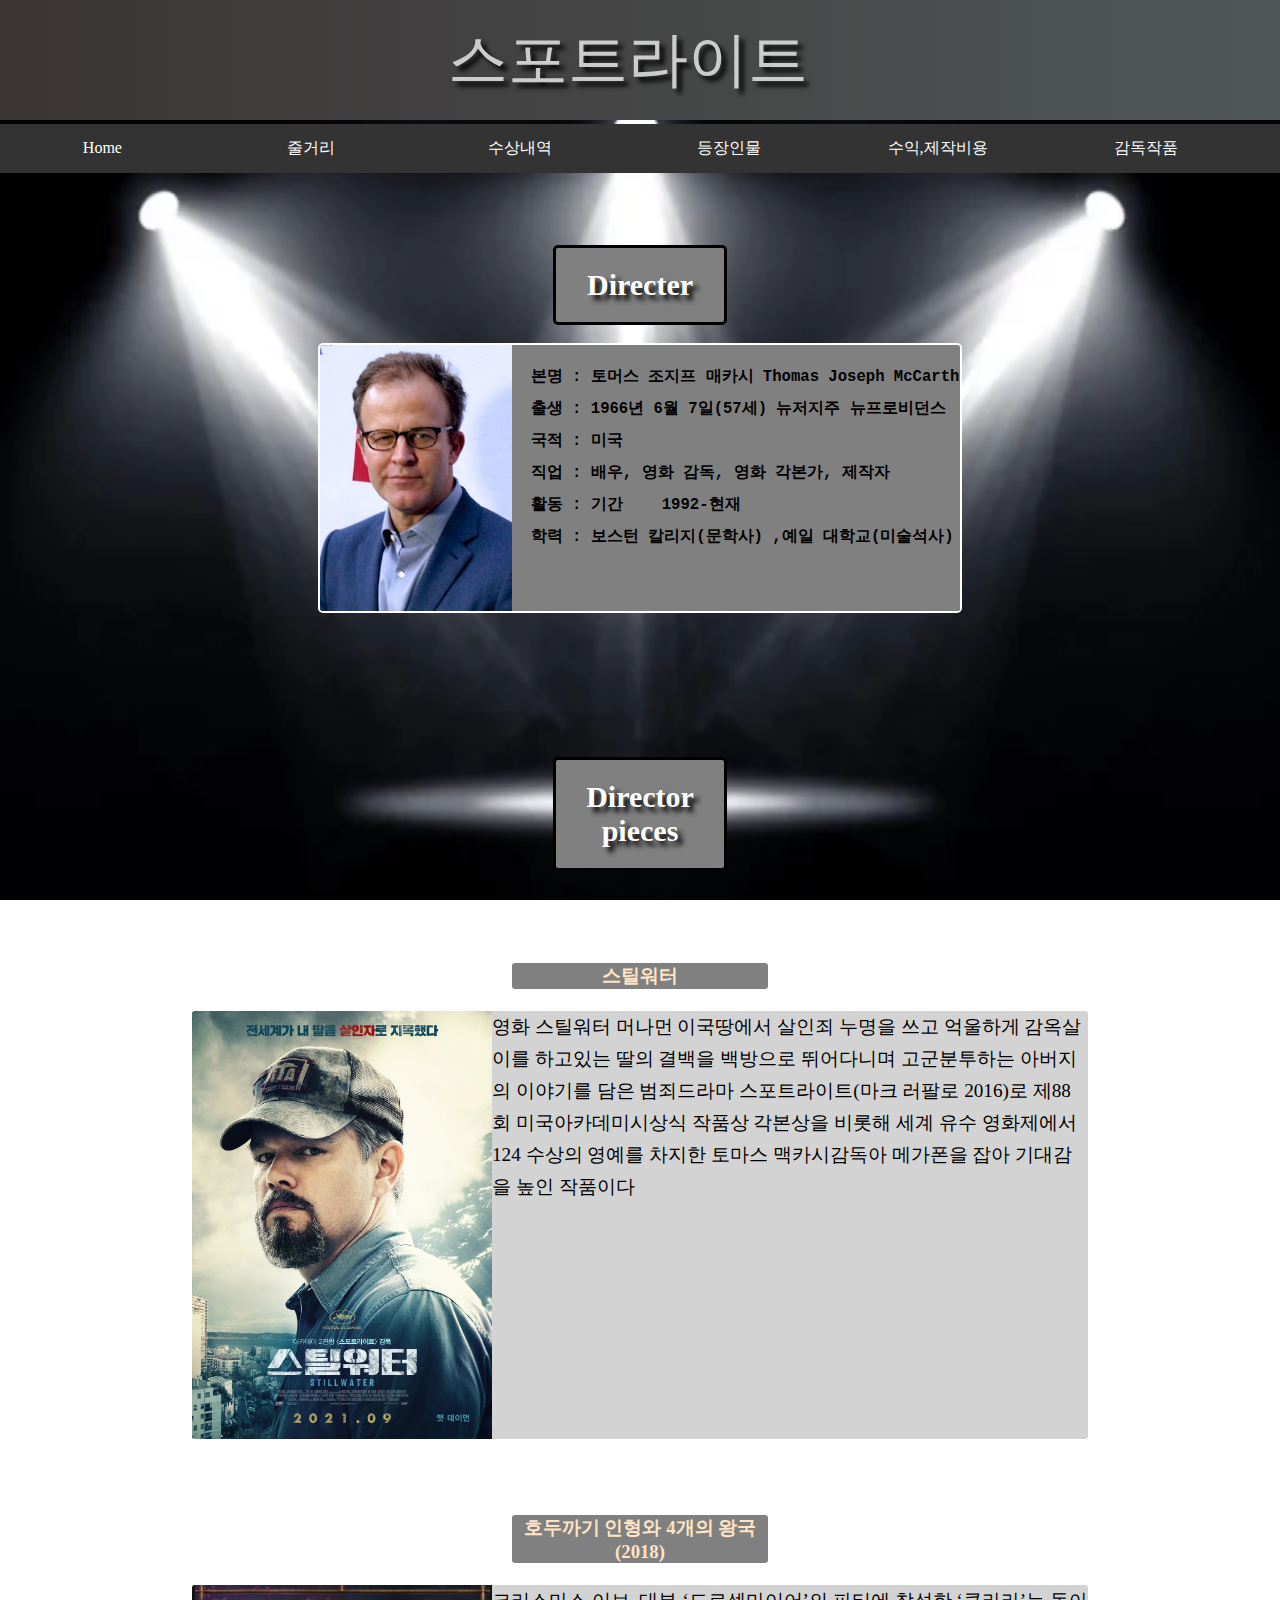
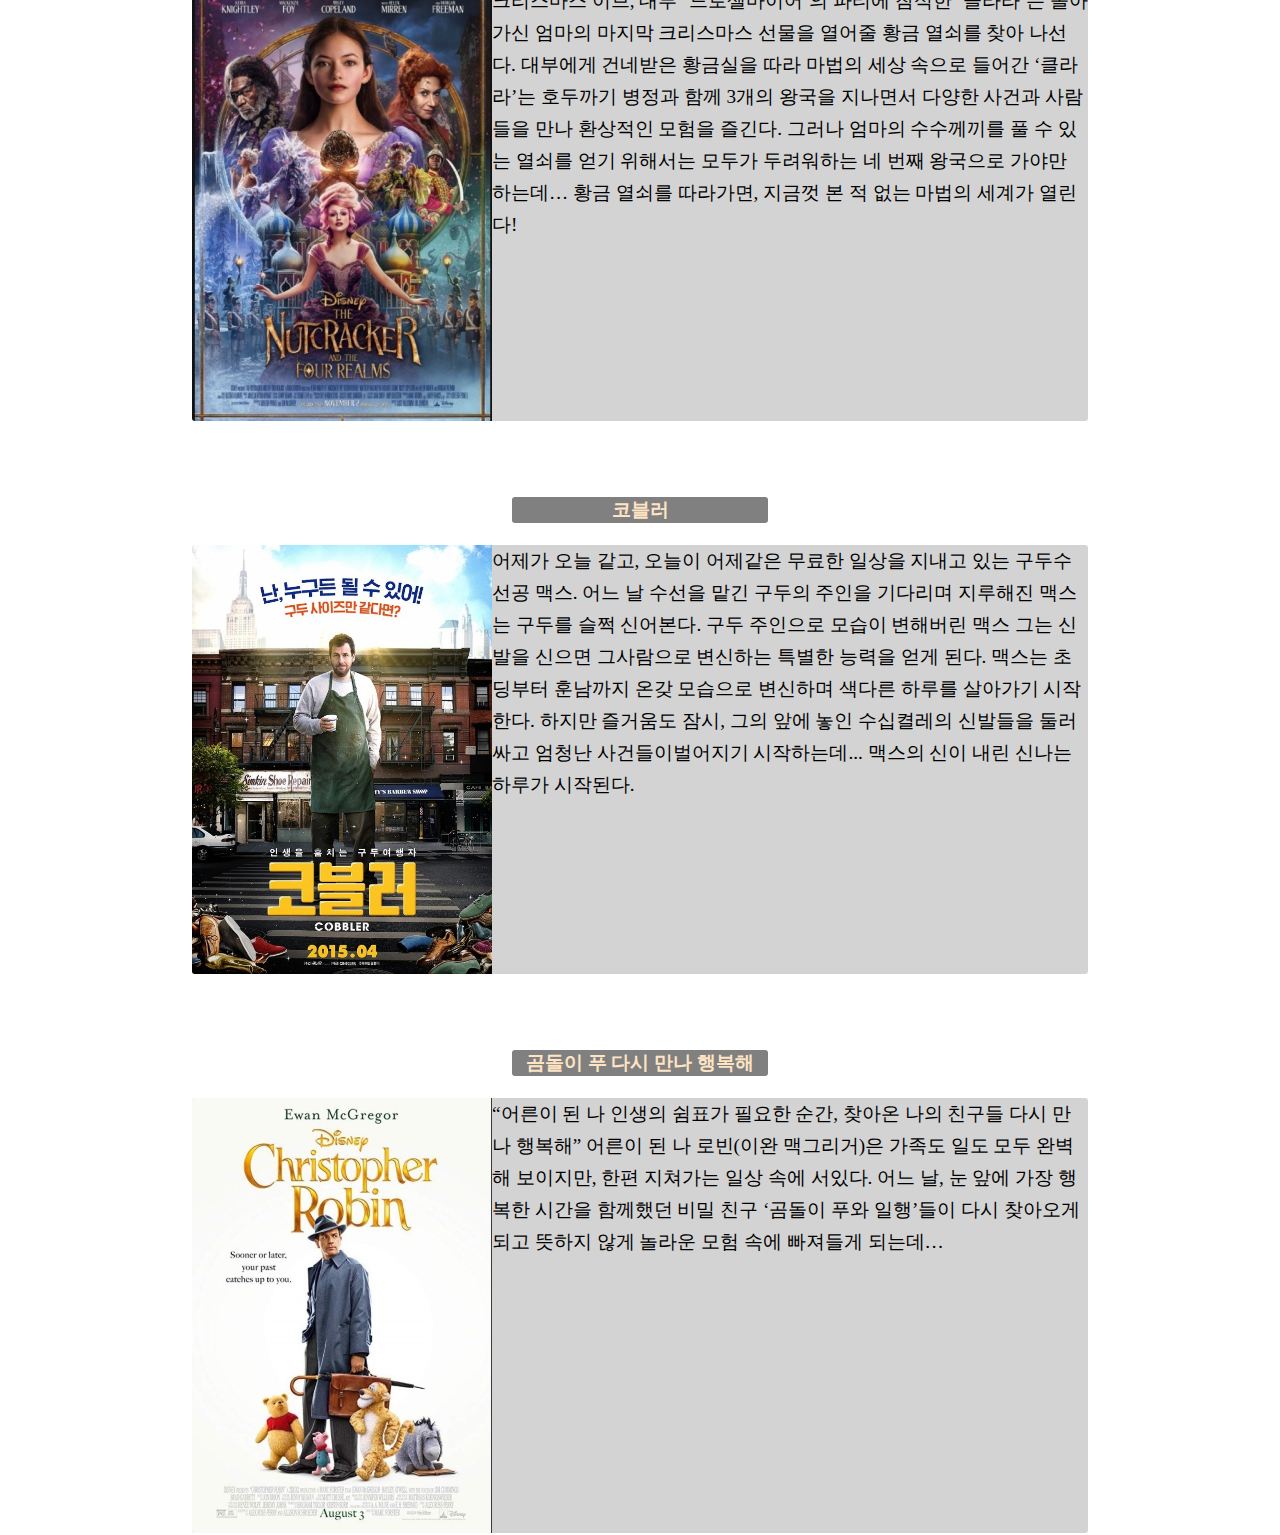
<file: html/piece.html>
<!DOCTYPE html>
<html lang="ko">
<head>
  <meta charset="UTF-8">
  <meta name="viewport" content="width=device-width, initial-scale=1.0">
  <title> 스포트라이트  </title>
  <link rel="stylesheet" href="../css/mystyle.css">

  <style>
  
  @media screen and (max-width: 1000px) {
  .x{
    display:none;
  }
  li{
    display: block;
    margin:auto
  }
  .deco{
    display:none;
  }
  img{
    width: 80%;
  border-right:5px solid yellow;
  }

  }




    .deco {
      font-family: "Times New Roman", Times, serif;
      border: 2px solid white;
      display: flex; 
      background-color: lightgrey;  
      width: 70%;
      border-radius: 5px;
      overflow: auto;
      line-height: 32px;
    }
h3{
  border-radius: 5px;
  font-family: "Times New Roman", Times, serif;
  border: 2px solid white;
  width: 20%;
  margin: auto;
  background-color: gray;
  color: bisque;
  text-align: center;
  overflow: auto;
}
    h1{
      overflow: auto;
      border-radius: 5px;
      border: 2px solid black;
      font-family: "Times New Roman", Times, serif;
      width: 20%;
      margin: auto;
      background-color: gray;
      text-align: center;
      border-radius: 5px;
    }
    body{
      margin: 0%;
    background-image: url("작품소개 배경.jpg"); 
    background-repeat: no-repeat;
    background-attachment: fixed; 
    background-size:  100% 100%;
}
  article {
  text-align: center;
  padding: 20px;
  box-sizing:border-box; 
  width: 100%;
  background-color: rgba(255, 255,255, 0);
 
  height: 600px;
  }
  li{
    width:16%;
    text-align: center;
  }
  h1{
    font-family: "Times New Roman", Times, serif;
    font-size: 30px;
    border: 3px solid black;
    width: 10%; 
    text-align:center;
    margin :auto;
    background-color: gray;
    padding : 20px;
    color:white;
    border-radius: 5px;
    text-shadow: 5px 5px 5px black;
  }

  .row::after {
  content: "";
  display: table;
  clear: both;
}

  </style>
</head>
<body>
  <svg height="120" width="100%" style="margin-bottom: 0%;">
  
    <defs>
      <linearGradient id="grad1" x1="0%" y1="0%" x2="100%" y2="0%">
        <stop offset="0%" style="stop-color:rgb(59, 53, 53);stop-opacity:1" />
        <stop offset="100%" style="stop-color:rgb(80, 87, 87);stop-opacity:1" />
      </linearGradient> 
    </defs>
    <rect fill="url(#grad1)" x="0" y="0" width="100%" height="120" />
    <text fill="#cccccc" font-size="60" font-family="Verdana" x="35%" y="80" style="text-shadow: 5px 5px 5px;"> 스포트라이트
    </text>
  </svg>
  
  <ul>
    <li><a class="active" href="./index.html">Home</a></li>
    <li><a href="./content.html">줄거리</a></li>
    <li><a href="./award.html">수상내역</a></li>
    <li><a href="./maincharicter.html">등장인물</a></li>
    <li><a href="./return.html">수익,제작비용</a></li>
    <li><a href="./piece.html">감독작품</a></li>
  </ul>
  <br><br><br><br>
  <h1>Directer</h1>
  <br>
  <div style=" display: flex; justify-content: center; align-items: center;">
    <div style=" display: flex; background-color:  gray; width: 50%;" class="deco"  ><!--남자 1 -->
      <img src="감독사진.jpg" alt="남자안뜸" style="float: left;" width="30%" > 
       <a style= "font-size: larger; font-weight: bolder;  line-height: 32px;"> 
         <pre>
  본명 : 토머스 조지프 매카시 Thomas Joseph McCarthy
  출생 : 1966년 6월 7일(57세) 뉴저지주 뉴프로비던스 
  국적 : 미국
  직업 : 배우, 영화 감독, 영화 각본가, 제작자
  활동 : 기간	1992-현재
  학력 : 보스턴 칼리지(문학사) ,예일 대학교(미술석사) 
        </pre>
      </a>
    </div>
   </div><br><br><br><br><br><br><br><br>
  <h1>Director pieces</h1>
  <br><br><br><br><br>
  <h3>스틸워터</h3>
  <br>
  <div style=" display: flex; justify-content: center; align-items: center;" class="row">
    <div  class="deco">
      <a href="https://search.naver.com/search.naver?where=nexearch&sm=top_hty&fbm=0&ie=utf8&query=%EC%8A%A4%ED%8B%B8%EC%9B%8C%ED%84%B01"> 
      <img src="감독작품1.webp" alt="남자안뜸" style="float: left;"  width="300px" class="y">
      </a> 
      <a style= "font-size: larger;" class="x"> 
         영화 스틸워터 머나먼 이국땅에서 살인죄 누명을 쓰고 억울하게 감옥살이를 하고있는 딸의 결백을 백방으로 뛰어다니며 고군분투하는 아버지의 이야기를 담은 범죄드라마 
         스포트라이트(마크 러팔로 2016)로 제88회 미국아카데미시상식 작품상 각본상을 비롯해 세계 유수 영화제에서 124 수상의 영예를 차지한 토마스 맥카시감독아 메가폰을 잡아 기대감을 높인 작품이다
      </a>
    </div>
  </div>
  <br>
<br><br><br> 

<h3>호두까기 인형와 4개의 왕국(2018)</h3><br>
<div style=" display: flex; justify-content: center; align-items: center;" class="row">
  <div class="deco" >
    <a href="https://search.naver.com/search.naver?sm=tab_hty.top&where=nexearch&ssc=tab.nx.all&query=%ED%98%B8%EB%91%90%EA%B9%8C%EA%B8%B0+%EC%9D%B8%ED%98%95%EC%99%80+4%EA%B0%9C%EC%9D%98%EC%99%95%EA%B5%AD&oquery=%ED%98%B8%EB%91%90%EA%B9%8C%EA%B8%B0+%EC%9D%B8%ED%98%95+%EC%98%81%ED%99%94&tqi=iEnkLwqVN8oss5RbPplssssssTC-231712 "> 
    <img src="호두까기.jpeg" alt="남자안뜸" style="float: left;" width="300px;" ></a> 
    <a style= "font-size: larger;"class="x"> 
      크리스마스 이브, 대부 ‘드로셀마이어’의 파티에 참석한 ‘클라라’는 돌아가신 엄마의 마지막 크리스마스 선물을 열어줄 황금 열쇠를 찾아 나선다. 대부에게 건네받은 황금실을 따라 마법의 세상 속으로 들어간 ‘클라라’는 호두까기 병정과 함께 3개의 왕국을 지나면서 다양한 사건과 사람들을 만나 환상적인 모험을 즐긴다. 그러나 엄마의 수수께끼를 풀 수 있는 열쇠를 얻기 위해서는 모두가 두려워하는 네 번째 왕국으로 가야만 하는데… 황금 열쇠를 따라가면, 지금껏 본 적 없는 마법의 세계가 열린다!
    </a>
  </div>
 </div>
 
 <br><br><br><br>


 <h3>코블러</h3><br>
<div style=" display: flex; justify-content: center; align-items: center;"class="row">
 <div class="deco"  >
  <a href="https://search.naver.com/search.naver?where=nexearch&sm=tab_etc&mra=bkEw&pkid=68&os=1851756&qvt=0&query=%EC%98%81%ED%99%94%20%EC%BD%94%EB%B8%94%EB%9F%AC ">
   <img src="코블러.jpeg" alt="남자안뜸" style="float: left;" width="300px" > </a>
   <a style= "font-size: larger;"class="x"> 
    어제가 오늘 같고, 오늘이 어제같은 무료한 일상을 지내고 있는 구두수선공 맥스.
    어느 날 수선을 맡긴 구두의 주인을 기다리며 지루해진 맥스는 구두를 슬쩍 신어본다.
    구두 주인으로 모습이 변해버린 맥스
    그는 신발을 신으면 그사람으로 변신하는 특별한 능력을 얻게 된다.
    맥스는 초딩부터 훈남까지 온갖 모습으로 변신하며 색다른 하루를 살아가기 시작한다.
    하지만 즐거움도 잠시, 그의 앞에 놓인 수십켤레의 신발들을 둘러싸고 엄청난 사건들이벌어지기 시작하는데... 맥스의 신이 내린 신나는 하루가 시작된다.
    </a> 
 </div>
</div>


<br><br><br><br>

<h3> 곰돌이 푸 다시 만나 행복해</h3><br>
<div style=" display: flex; justify-content: center; align-items: center;"class="row">
  <div class="deco" >
    <a href=" https://namu.wiki/w/%EA%B3%B0%EB%8F%8C%EC%9D%B4%20%ED%91%B8%20%EB%8B%A4%EC%8B%9C%20%EB%A7%8C%EB%82%98%20%ED%96%89%EB%B3%B5%ED%95%B4">
    <img src="곰돌이 푸.jpeg" alt="남자안뜸" style="float: left;" width="300px" > 
    </a>
    <a style= "font-size: larger;"> 
“어른이 된 나 인생의 쉼표가 필요한 순간, 찾아온 나의 친구들 다시 만나 행복해” 어른이 된 나 로빈(이완 맥그리거)은 가족도 일도 모두 완벽해 보이지만, 한편 지쳐가는 일상 속에 서있다. 어느 날, 눈 앞에 가장 행복한 시간을 함께했던 비밀 친구 ‘곰돌이 푸와 일행’들이 다시 찾아오게 되고 뜻하지 않게 놀라운 모험 속에 빠져들게 되는데…
    </a>
  </div>
 </div>
 

</body>
</html>
</file>
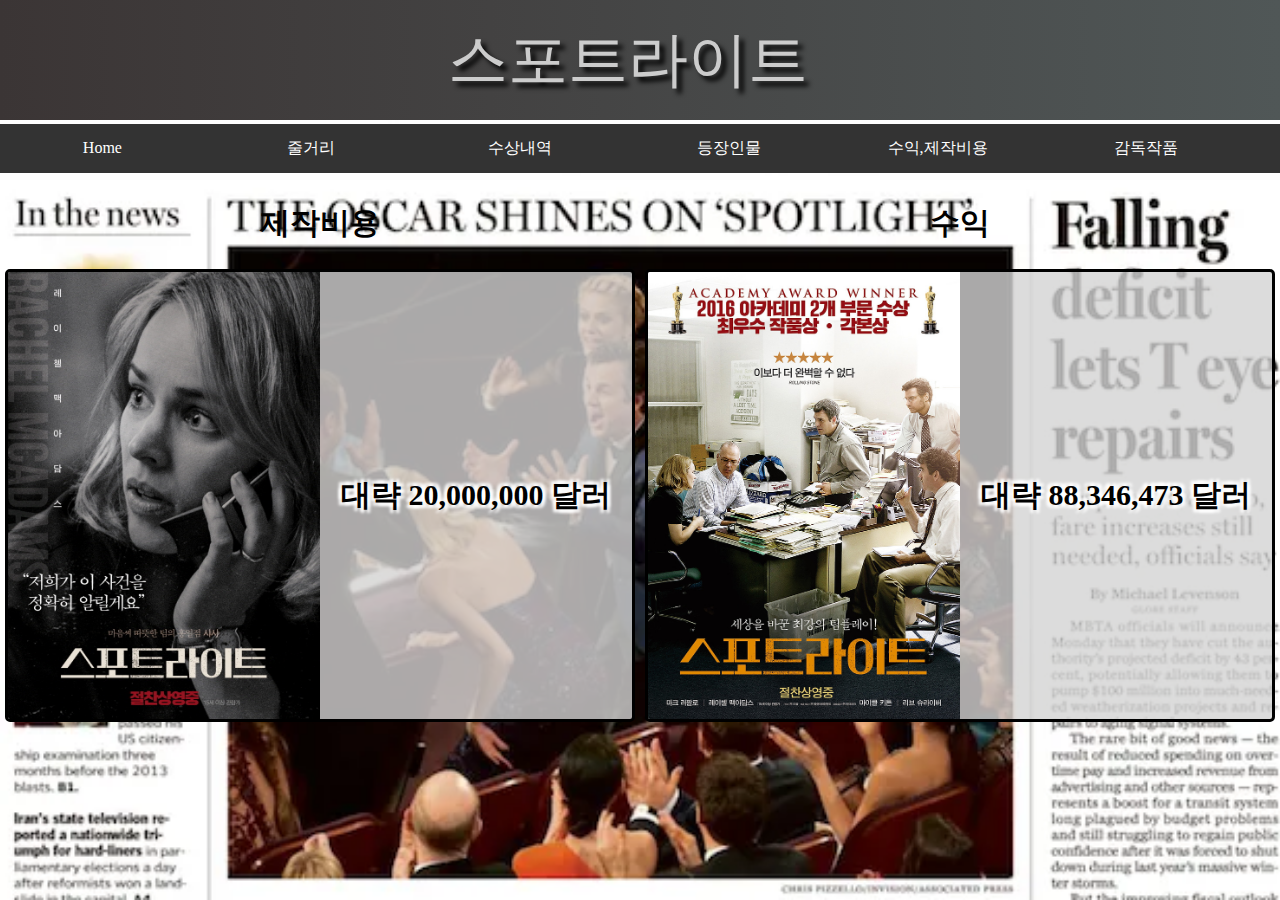
<file: html/return.html>
<!DOCTYPE html>
<html lang="ko">
<head>
  <meta charset="UTF-8">
  <meta name="viewport" content="width=device-width, initial-scale=1.0">
  <title> 스포트라이트  </title>
  <link rel="stylesheet" href="../css/mystyle.css">
  <link rel="stylesheet" href="https://fonts.googleapis.com/css?family=Sofia&effect=fire">
  <style>

* {
  box-sizing: border-box;
}

h2{
  font-size: 30px;
}
.column {
  float: left;
  width: 50%;
  padding: 5px;
}

@media screen and (max-width:600px) {
  li{
    display: block;
  margin: auto;
  }
  .column {
    width: 100%;
  }
}

body
{
    width: 100%;
    margin: 0%;
    background-image: url("수상사진.webp"); 
    background-repeat: no-repeat;
    background-attachment: fixed; 
    background-size:  100% 100%;
}
  article {
  text-align: center;
  padding: 20px;
  box-sizing:border-box; 
  width: 100%;
  background-color: rgba(255, 255,255, 0);
  height: 600px; 
  }
  li{
    width:16%;
    text-align: center;
  }

  p{
    border: 3px solid black;
    border-radius: 5px;
    overflow: auto; 
    background-color: rgba(211, 211, 211, 0.8);  
    display: flex; 
    justify-content: center; 
    align-items: center;
  }
  a.x{
    margin: auto;
    font-weight: bolder;
    font-size: 30px;
    text-shadow: 3px 3px 3px white,-3px -3px 3px white,3px -3px 3px white,-3px 3px 3px white;
  }
  </style>

</head>



<body>
  <svg height="120" width="100%">
    <defs>
      <linearGradient id="grad1" x1="0%" y1="0%" x2="100%" y2="0%">
        <stop offset="0%" style="stop-color:rgb(59, 53, 53);stop-opacity:1" />
        <stop offset="100%" style="stop-color:rgb(80, 87, 87);stop-opacity:1" />
      </linearGradient> 
    </defs>
    <rect fill="url(#grad1)" x="0" y="0" width="100%" height="120" />
    <text fill="#cccccc" font-size="60" font-family="Verdana" x="35%" y="80" style="text-shadow: 5px 5px 5px;"> 스포트라이트
    </text>
  </svg>

  <ul>
    <li><a class="active" href="./index.html">Home</a></li>
    <li><a href="./content.html">줄거리</a></li>
    <li><a href="./award.html">수상내역</a></li>
    <li><a href="./maincharicter.html">등장인물</a></li>
    <li><a href="./return.html">수익,제작비용</a></li>
    <li><a href="./piece.html">감독작품</a></li>
  </ul>




  <div class="row">
    <div class="column">
      <h2 class="font-effect-fire" style="text-align: center;">제작비용</h2>
         <p>
        <img src="영화 포스터.jpg" alt="영화포스터" style="float: left; width: 50%;">
          <a class="x"> 대략 20,000,000 달러</a> 
        </p>
      </div>
    
    <div class="column" >
      <h2 class="font-effect-fire" style="text-align: center;">수익</h2>
      <p>
        <img src="영화포스터 2.jpeg" alt="영화포스터" style="float: left; width: 50%;">
        <a class="x"> 대략 88,346,473 달러</a>
      </p>
    </div>
    
  </div>

</body>
</html>
</file>
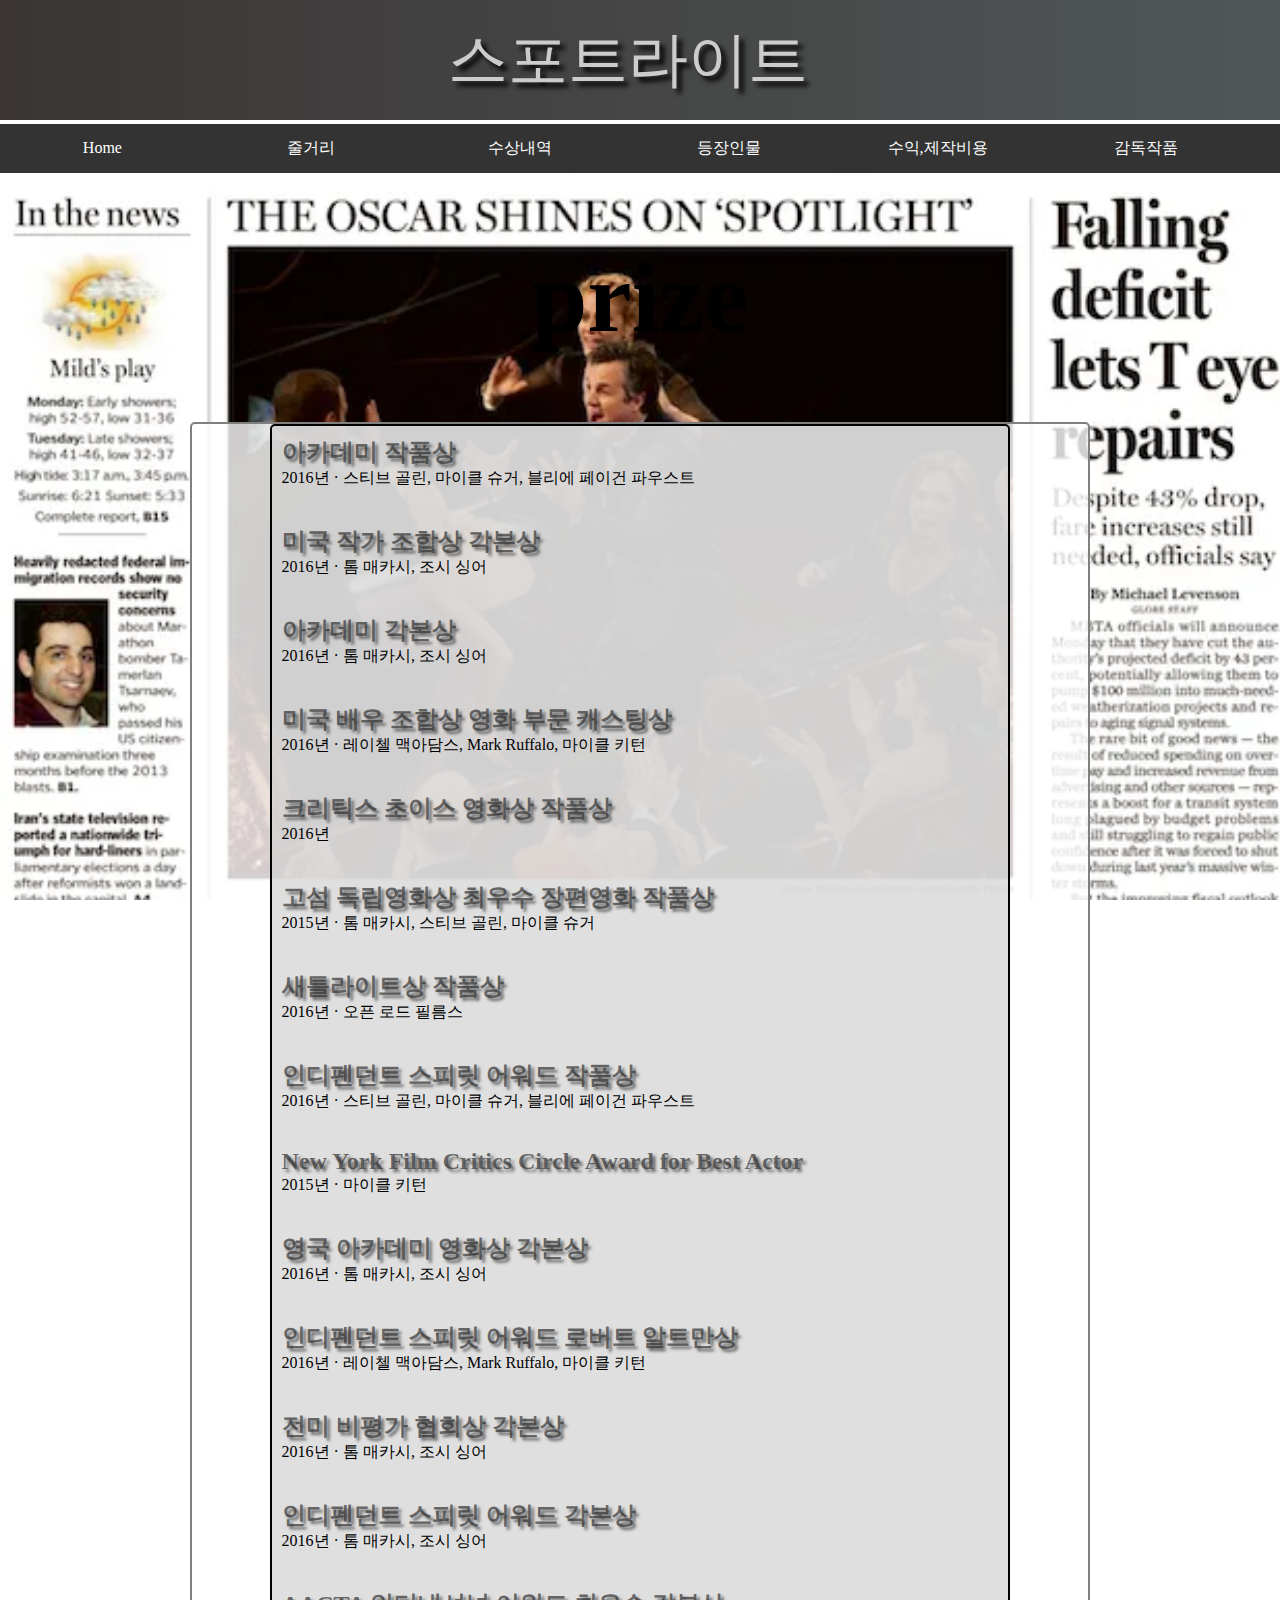
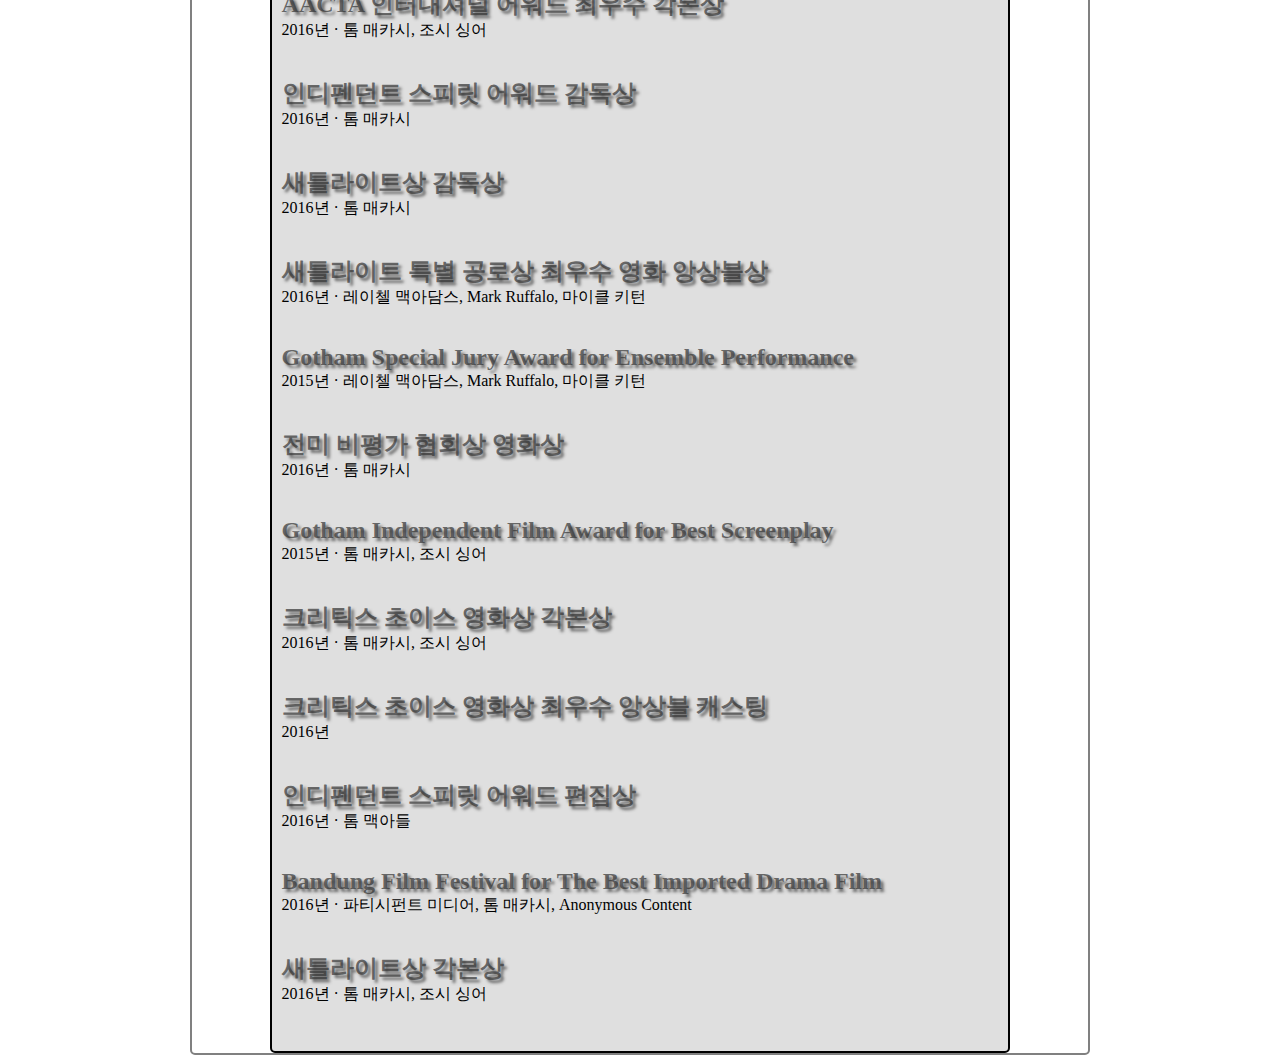
<file: 웹클라이언트 과제/html/award.html>
<!DOCTYPE html>
<html lang="ko" >
<head >
  <meta charset="UTF-8">
  <meta name="viewport" content="width=device-width, initial-scale=1.0">
  <title> 스포트라이트  </title>
  <link rel="stylesheet" href="../css/mystyle.css">
  <link rel="stylesheet" href="https://fonts.googleapis.com/css?family=Sofia&effect=fire">
  <style>
  @media screen and (max-width: 1000px) {
  li{
    display: block;
    margin:auto
  }
}

  
   .s{
    font-family:"Times New Roman", Times, serif;
    font-size: 150%;
    font-weight: bolder;
    text-shadow: 3px 3px 3px;
    color: rgba(50,50,50, 0.7);
   }
  h1 {
  font-size: 46px;  
  }
    p{

      padding: 10px;
      background-color: rgba(210,210,210, 0.7);
      border : 2px solid black;
      width: 80%;
      margin: auto;
      border-radius: 5px;
    }
    body{
      margin: 0%;
    background-image: url("수상사진.webp"); 
    background-repeat: no-repeat;
    background-attachment: fixed; 
    background-size:  100% 100%;
}
  article {
  text-align: center;
  padding: 20px;
  box-sizing:border-box; 
  width: 100%;
  background-color: rgba(255, 255,255, 0);
  height: 600px;
  }
  li{
    width:16%;
    text-align: center;
  }
  </style>
</head>
<body>
  <svg height="120" width="100%">
  
    <defs>
      <linearGradient id="grad1" x1="0%" y1="0%" x2="100%" y2="0%">
        <stop offset="0%" style="stop-color:rgb(59, 53, 53);stop-opacity:1" />
        <stop offset="100%" style="stop-color:rgb(80, 87, 87);stop-opacity:1" />
      </linearGradient> 
    </defs>
    <rect fill="url(#grad1)" x="0" y="0" width="100%" height="120" />
    <text fill="#cccccc" font-size="60" font-family="Verdana" x="35%" y="80 "style="text-shadow: 5px 5px 5px;"> 스포트라이트
    </text>
  </svg>
    
  <ul>
    <li><a class="active" href="./portfolio.html">Home</a></li>
    <li><a href="./content.html">줄거리</a></li>
    <li><a href="./award.html">수상내역</a></li>
    <li><a href="./maincharicter.html">등장인물</a></li>
    <li><a href="./return.html">수익,제작비용</a></li>
    <li><a href="./piece.html">감독작품</a></li>
  </ul>

  <h1 class="font-effect-fire" style=" text-align: center; font-size: 100px">prize</h1>

<div style= " border-radius: 5px; background-color: rgba(255, 255, 255, 0.8); margin: auto; width : 70% ; border: 2px solid grey;" >
<p >
  <a class="s">아카데미 작품상</a><br>
  2016년 · 스티브 골린, 마이클 슈거, 블리에 페이건 파우스트
  <br><br><br>
  <a class="s">미국 작가 조합상 각본상</a><br>
  2016년 · 톰 매카시, 조시 싱어
  <br><br><br>
  <a class="s">아카데미 각본상</a><br>
  2016년 · 톰 매카시, 조시 싱어
  <br><br><br>
  <a class="s">미국 배우 조합상 영화 부문 캐스팅상</a><br>
  2016년 · 레이첼 맥아담스, Mark Ruffalo, 마이클 키턴
  <br><br><br>
  <a class="s">크리틱스 초이스 영화상 작품상</a><br>
  2016년
  <br><br><br>
  <a class="s">고섬 독립영화상 최우수 장편영화 작품상</a><br>
  2015년 · 톰 매카시, 스티브 골린, 마이클 슈거
  <br><br><br>
  <a class="s">새틀라이트상 작품상</a><br>
  2016년 · 오픈 로드 필름스
  <br><br><br>
  <a class="s">인디펜던트 스피릿 어워드 작품상</a><br>
  2016년 · 스티브 골린, 마이클 슈거, 블리에 페이건 파우스트
  <br><br><br>
  
  <a class="s">New York Film Critics Circle Award for Best Actor </a><br>
  2015년 · 마이클 키턴
  <br><br><br>
  <a class="s">영국 아카데미 영화상 각본상</a><br>
  2016년 · 톰 매카시, 조시 싱어<br><br><br>
  
  <a class="s">인디펜던트 스피릿 어워드 로버트 알트만상</a><br>
  2016년 · 레이첼 맥아담스, Mark Ruffalo, 마이클 키턴<br><br><br>
  
  <a class="s">전미 비평가 협회상 각본상</a><br>
  2016년 · 톰 매카시, 조시 싱어<br><br><br>
  
  <a class="s">인디펜던트 스피릿 어워드 각본상</a><br>
  2016년 · 톰 매카시, 조시 싱어<br><br><br>
  
  <a class="s">AACTA 인터내셔널 어워드 최우수 각본상</a><br>
  2016년 · 톰 매카시, 조시 싱어<br><br><br>
  
  <a class="s">인디펜던트 스피릿 어워드 감독상</a><br>
  2016년 · 톰 매카시<br><br><br>
  
  <a class="s">새틀라이트상 감독상</a><br>
  2016년 · 톰 매카시<br><br><br>
  
  <a class="s">새틀라이트 특별 공로상 최우수 영화 앙상블상</a><br>
  2016년 · 레이첼 맥아담스, Mark Ruffalo, 마이클 키턴<br><br><br>
  
  <a class="s">Gotham Special Jury Award for Ensemble Performance </a><br>
  2015년 · 레이첼 맥아담스, Mark Ruffalo, 마이클 키턴<br><br><br>
  
  <a class="s">전미 비평가 협회상 영화상 </a><br>
  2016년 · 톰 매카시<br><br><br>
  
  <a class="s">Gotham Independent Film Award for Best Screenplay </a><br>
  2015년 · 톰 매카시, 조시 싱어<br><br><br>
  
 <a class="s"> 크리틱스 초이스 영화상 각본상 </a><br>
  2016년 · 톰 매카시, 조시 싱어<br><br><br>
  
  <a class="s">크리틱스 초이스 영화상 최우수 앙상블 캐스팅 </a><br>
  2016년<br><br><br>
  
  <a class="s">인디펜던트 스피릿 어워드 편집상 </a><br>
  2016년 · 톰 맥아들<br><br><br>
  
  <a class="s">Bandung Film Festival for The Best Imported Drama Film </a><br>
  2016년 · 파티시펀트 미디어, 톰 매카시, Anonymous Content<br><br><br>
  
  <a class="s"> 새틀라이트상 각본상 </a><br>
  2016년 · 톰 매카시, 조시 싱어<br><br><br>
</p>
</div>
</body>
</html>
</file>
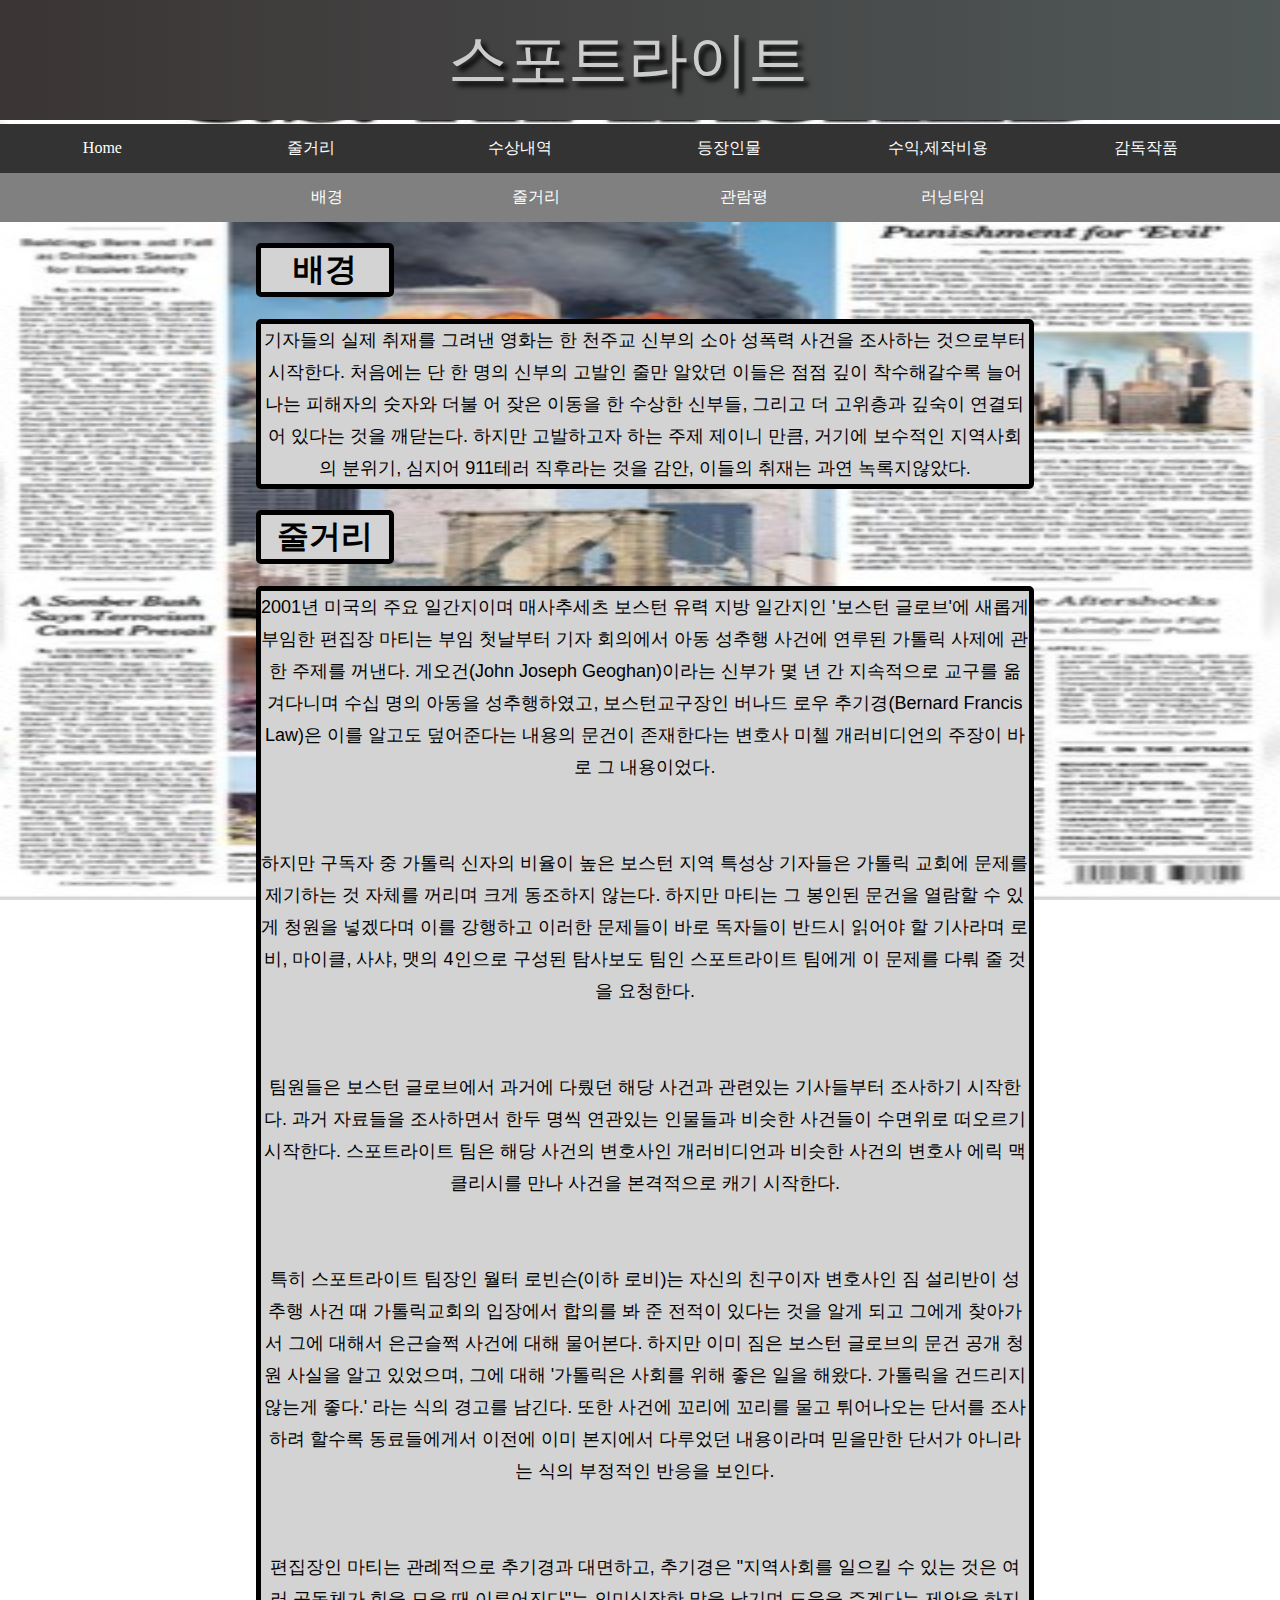
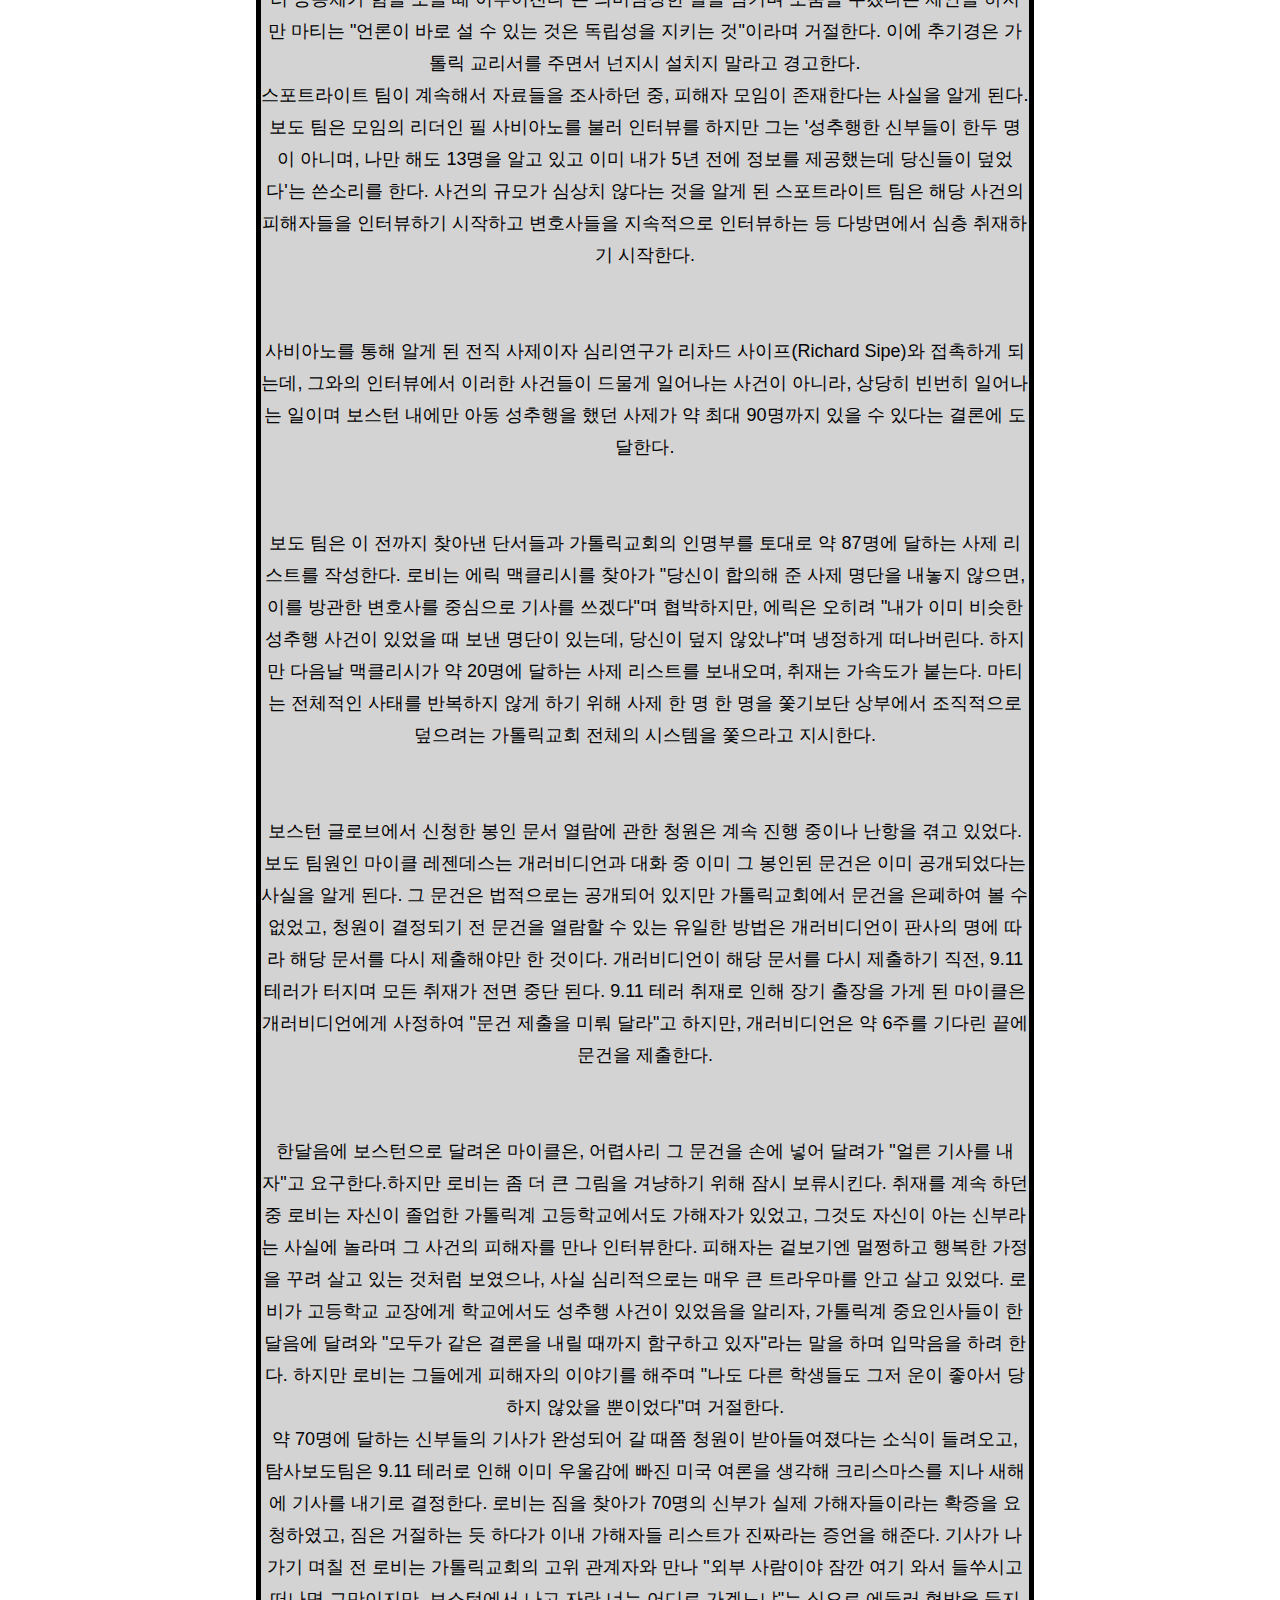
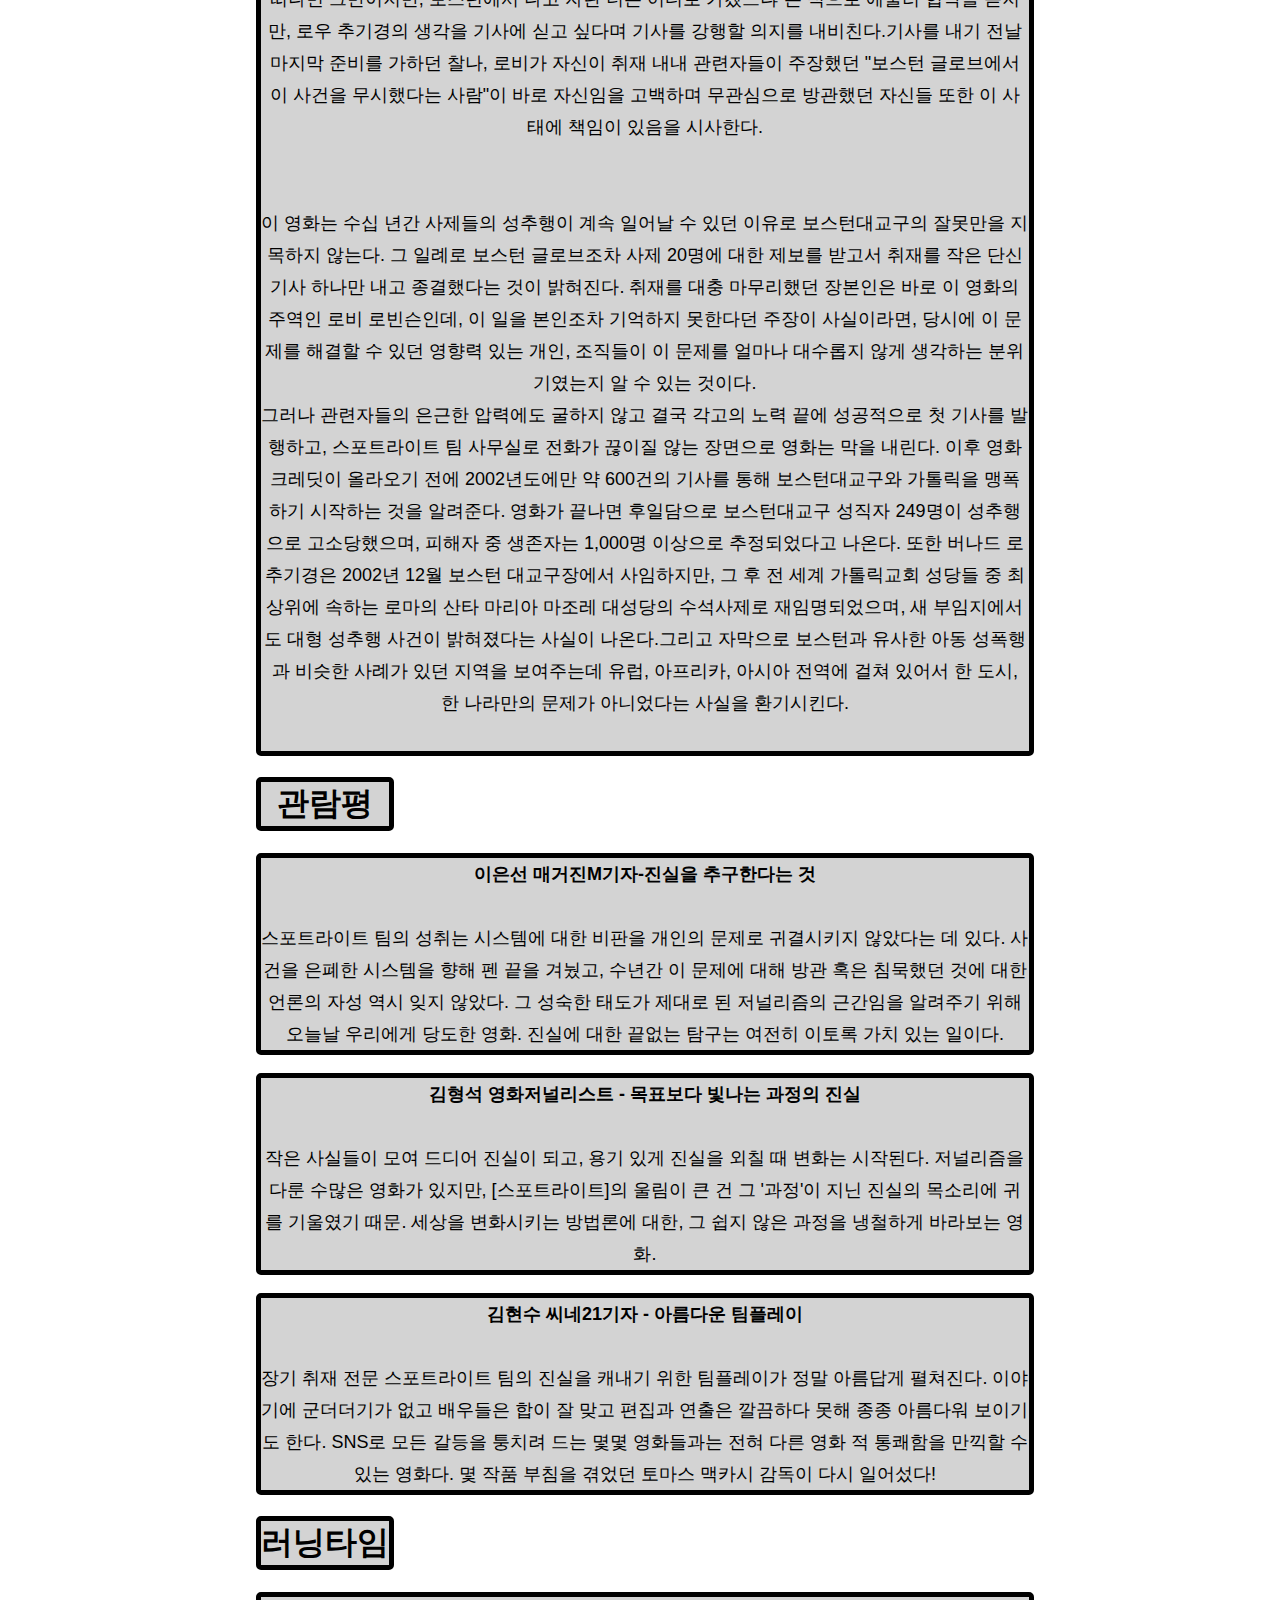
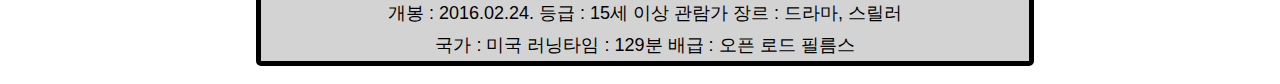
<file: 웹클라이언트 과제/html/content.html>
<!DOCTYPE html>
<html lang="ko">
<head>
  <meta charset="UTF-8">
  <meta name="viewport" content="width=device-width, initial-scale=1.0">
  <title> 스포트라이트  </title>
  <link rel="stylesheet" href="../css/mystyle.css">

  <style>
  @media screen and (max-width: 1000px) {

  li{
    display: block;
    margin:auto
  }
}

    h1{
    font-family: "Times New Roman", Times, serif;
    border: 5px solid black;
    width: 10%; 
    text-align:center;
    margin-left: 20%;
    margin-right: 20%;
    background-color: lightgray;
    border-radius: 5px;
    }
    body{
      
      margin: 0%;
      font-family: Verdana, sans-serif;;
    background-image: url("배경2.jpeg"); 
    background-repeat: no-repeat;
    background-attachment: fixed; 
    background-size:  100% 100%;
}
  article {
  text-align: center;
  padding: 20px;
  box-sizing:border-box; 
  width: 100%;
  background-color: rgba(255, 255,255, 0);
  height: 600px;
  }
  li{
    width:16%;
    text-align: center;
  }
  p{
    color: black;
    font-size: large; 
    background-color: lightgrey; 
    width: 60%; 
    text-align: center;
    margin-left: 20%;
    margin-right: 20%;
    border: 5px solid black;
    border-radius: 5px;
    line-height: 32px;
  }
  </style>
</head>

<body>
  <svg height="120" width="100%">
    <defs>
      <linearGradient id="grad1" x1="0%" y1="0%" x2="100%" y2="0%">
        <stop offset="0%" style="stop-color:rgb(59, 53, 53);stop-opacity:1" />
        <stop offset="100%" style="stop-color:rgb(80, 87, 87);stop-opacity:1" />
      </linearGradient> 
    </defs>
    <rect fill="url(#grad1)" x="0" y="0" width="100%" height="120" />
    <text fill="#cccccc" font-size="60" font-family="Verdana" x="35%" y="80" style="text-shadow: 5px 5px 5px;"> 스포트라이트
    </text>
  </svg>
    
  <ul>
    <li><a class="active" href="./portfolio.html">Home</a></li>
    <li><a href="./content.html">줄거리</a></li>
    <li><a href="./award.html">수상내역</a></li>
    <li><a href="./maincharicter.html">등장인물</a></li>
    <li><a href="./return.html">수익,제작비용</a></li>
    <li><a href="./piece.html">감독작품</a></li>
  </ul>

      
  <ul style="background-color: grey; text-align: center;" >
    <li><a class="active" href="content.html">배경</a></li>
    <li><a href="#C1">줄거리</a></li>
    <li><a href="#C2">관람평</a></li>
    <li><a href="#C3">러닝타임
    </a></li>
  </ul>

  <h1 > 배경</h1>
  <p>
    기자들의 실제 취재를 그려낸 영화는 한 천주교 신부의 소아 성폭력 사건을 조사하는 것으로부터 시작한다.
    처음에는 단 한 명의 신부의 고발인 줄만 알았던 이들은 점점 깊이 착수해갈수록 늘어나는 피해자의 숫자와 더불
    어 잦은 이동을 한 수상한 신부들, 그리고 더 고위층과 깊숙이 연결되어 있다는 것을 깨닫는다. 하지만 고발하고자 하는 주제
    제이니 만큼, 거기에  보수적인 지역사회의 분위기, 심지어 911테러 직후라는 것을 감안, 이들의 취재는 과연 녹록지않았다.
    <a id="C1"></a>
  </p>
  
  <h1> 줄거리</h1>
  <p>
    2001년 미국의 주요 일간지이며 매사추세츠 보스턴 유력 지방 일간지인 '보스턴 글로브'에 새롭게 부임한 편집장 마티는 부임 첫날부터 기자 회의에서 아동 성추행 사건에 연루된 가톨릭 사제에 관한 주제를 꺼낸다. 게오건(John Joseph Geoghan)이라는 신부가 몇 년 간 지속적으로 교구를 옮겨다니며 수십 명의 아동을 성추행하였고, 보스턴교구장인 버나드 로우 추기경(Bernard Francis Law)은 이를 알고도 덮어준다는 내용의 문건이 존재한다는 변호사 미첼 개러비디언의 주장이 바로 그 내용이었다.<br><br>
<br>
하지만 구독자 중 가톨릭 신자의 비율이 높은 보스턴 지역 특성상 기자들은 가톨릭 교회에 문제를 제기하는 것 자체를 꺼리며 크게 동조하지 않는다. 하지만 마티는 그 봉인된 문건을 열람할 수 있게 청원을 넣겠다며 이를 강행하고 이러한 문제들이 바로 독자들이 반드시 읽어야 할 기사라며 로비, 마이클, 사샤, 맷의 4인으로 구성된 탐사보도 팀인 스포트라이트 팀에게 이 문제를 다뤄 줄 것을 요청한다.<br><br>
<br>
팀원들은 보스턴 글로브에서 과거에 다뤘던 해당 사건과 관련있는 기사들부터 조사하기 시작한다. 과거 자료들을 조사하면서 한두 명씩 연관있는 인물들과 비슷한 사건들이 수면위로 떠오르기 시작한다. 스포트라이트 팀은 해당 사건의 변호사인 개러비디언과 비슷한 사건의 변호사 에릭 맥클리시를 만나 사건을 본격적으로 캐기 시작한다.<br><br>
<br>
특히 스포트라이트 팀장인 월터 로빈슨(이하 로비)는 자신의 친구이자 변호사인 짐 설리반이 성추행 사건 때 가톨릭교회의 입장에서 합의를 봐 준 전적이 있다는 것을 알게 되고 그에게 찾아가서 그에 대해서 은근슬쩍 사건에 대해 물어본다. 하지만 이미 짐은 보스턴 글로브의 문건 공개 청원 사실을 알고 있었으며, 그에 대해 '가톨릭은 사회를 위해 좋은 일을 해왔다. 가톨릭을 건드리지 않는게 좋다.' 라는 식의 경고를 남긴다. 또한 사건에 꼬리에 꼬리를 물고 튀어나오는 단서를 조사하려 할수록 동료들에게서 이전에 이미 본지에서 다루었던 내용이라며 믿을만한 단서가 아니라는 식의 부정적인 반응을 보인다.<br><br>
<br>
편집장인 마티는 관례적으로 추기경과 대면하고, 추기경은 "지역사회를 일으킬 수 있는 것은 여러 공동체가 힘을 모을 때 이루어진다"는 의미심장한 말을 남기며 도움을 주겠다는 제안을 하지만 마티는 "언론이 바로 설 수 있는 것은 독립성을 지키는 것"이라며 거절한다. 이에 추기경은 가톨릭 교리서를 주면서 넌지시 설치지 말라고 경고한다.
<br>
스포트라이트 팀이 계속해서 자료들을 조사하던 중, 피해자 모임이 존재한다는 사실을 알게 된다. 보도 팀은 모임의 리더인 필 사비아노를 불러 인터뷰를 하지만 그는 '성추행한 신부들이 한두 명이 아니며, 나만 해도 13명을 알고 있고 이미 내가 5년 전에 정보를 제공했는데 당신들이 덮었다'는 쓴소리를 한다. 사건의 규모가 심상치 않다는 것을 알게 된 스포트라이트 팀은 해당 사건의 피해자들을 인터뷰하기 시작하고 변호사들을 지속적으로 인터뷰하는 등 다방면에서 심층 취재하기 시작한다.<br><br>
<br>
사비아노를 통해 알게 된 전직 사제이자 심리연구가 리차드 사이프(Richard Sipe)와 접촉하게 되는데, 그와의 인터뷰에서 이러한 사건들이 드물게 일어나는 사건이 아니라, 상당히 빈번히 일어나는 일이며 보스턴 내에만 아동 성추행을 했던 사제가 약 최대 90명까지 있을 수 있다는 결론에 도달한다.<br><br>
<br>
보도 팀은 이 전까지 찾아낸 단서들과 가톨릭교회의 인명부를 토대로 약 87명에 달하는 사제 리스트를 작성한다. 로비는 에릭 맥클리시를 찾아가 "당신이 합의해 준 사제 명단을 내놓지 않으면, 이를 방관한 변호사를 중심으로 기사를 쓰겠다"며 협박하지만, 에릭은 오히려 "내가 이미 비슷한 성추행 사건이 있었을 때 보낸 명단이 있는데, 당신이 덮지 않았냐"며 냉정하게 떠나버린다. 하지만 다음날 맥클리시가 약 20명에 달하는 사제 리스트를 보내오며, 취재는 가속도가 붙는다. 마티는 전체적인 사태를 반복하지 않게 하기 위해 사제 한 명 한 명을 쫓기보단 상부에서 조직적으로 덮으려는 가톨릭교회 전체의 시스템을 쫓으라고 지시한다.<br><br>
<br>
보스턴 글로브에서 신청한 봉인 문서 열람에 관한 청원은 계속 진행 중이나 난항을 겪고 있었다.보도 팀원인 마이클 레젠데스는 개러비디언과 대화 중 이미 그 봉인된 문건은 이미 공개되었다는 사실을 알게 된다. 그 문건은 법적으로는 공개되어 있지만 가톨릭교회에서 문건을 은폐하여 볼 수 없었고, 청원이 결정되기 전 문건을 열람할 수 있는 유일한 방법은 개러비디언이 판사의 명에 따라 해당 문서를 다시 제출해야만 한 것이다. 개러비디언이 해당 문서를 다시 제출하기 직전, 9.11 테러가 터지며 모든 취재가 전면 중단 된다. 9.11 테러 취재로 인해 장기 출장을 가게 된 마이클은 개러비디언에게 사정하여 "문건 제출을 미뤄 달라"고 하지만, 개러비디언은 약 6주를 기다린 끝에 문건을 제출한다.<br><br>
<br>
한달음에 보스턴으로 달려온 마이클은, 어렵사리 그 문건을 손에 넣어 달려가 "얼른 기사를 내자"고 요구한다.하지만 로비는 좀 더 큰 그림을 겨냥하기 위해 잠시 보류시킨다. 취재를 계속 하던 중 로비는 자신이 졸업한 가톨릭계 고등학교에서도 가해자가 있었고, 그것도 자신이 아는 신부라는 사실에 놀라며 그 사건의 피해자를 만나 인터뷰한다. 피해자는 겉보기엔 멀쩡하고 행복한 가정을 꾸려 살고 있는 것처럼 보였으나, 사실 심리적으로는 매우 큰 트라우마를 안고 살고 있었다.  로비가 고등학교 교장에게 학교에서도 성추행 사건이 있었음을 알리자, 가톨릭계 중요인사들이 한달음에 달려와 "모두가 같은 결론을 내릴 때까지 함구하고 있자"라는 말을 하며 입막음을 하려 한다. 하지만 로비는 그들에게 피해자의 이야기를 해주며 "나도 다른 학생들도 그저 운이 좋아서 당하지 않았을 뿐이었다"며 거절한다.
<br>
약 70명에 달하는 신부들의 기사가 완성되어 갈 때쯤 청원이 받아들여졌다는 소식이 들려오고, 탐사보도팀은 9.11 테러로 인해 이미 우울감에 빠진 미국 여론을 생각해 크리스마스를 지나 새해에 기사를 내기로 결정한다. 로비는 짐을 찾아가 70명의 신부가 실제 가해자들이라는 확증을 요청하였고, 짐은 거절하는 듯 하다가 이내 가해자들 리스트가 진짜라는 증언을 해준다. 기사가 나가기 며칠 전 로비는 가톨릭교회의 고위 관계자와 만나 "외부 사람이야 잠깐 여기 와서 들쑤시고 떠나면 그만이지만, 보스턴에서 나고 자란 너는 어디로 가겠느냐"는 식으로 에둘러 협박을 듣지만, 로우 추기경의 생각을 기사에 싣고 싶다며 기사를 강행할 의지를 내비친다.기사를 내기 전날 마지막 준비를 가하던 찰나, 로비가 자신이 취재 내내 관련자들이 주장했던 "보스턴 글로브에서 이 사건을 무시했다는 사람"이 바로 자신임을 고백하며 무관심으로 방관했던 자신들 또한 이 사태에 책임이 있음을 시사한다.<br><br>
<br>
이 영화는 수십 년간 사제들의 성추행이 계속 일어날 수 있던 이유로 보스턴대교구의 잘못만을 지목하지 않는다. 그 일례로 보스턴 글로브조차 사제 20명에 대한 제보를 받고서 취재를 작은 단신기사 하나만 내고 종결했다는 것이 밝혀진다. 취재를 대충 마무리했던 장본인은 바로 이 영화의 주역인 로비 로빈슨인데, 이 일을 본인조차 기억하지 못한다던 주장이 사실이라면, 당시에 이 문제를 해결할 수 있던 영향력 있는 개인, 조직들이 이 문제를 얼마나 대수롭지 않게 생각하는 분위기였는지 알 수 있는 것이다.
<br>
그러나 관련자들의 은근한 압력에도 굴하지 않고 결국 각고의 노력 끝에 성공적으로 첫 기사를 발행하고, 스포트라이트 팀 사무실로 전화가 끊이질 않는 장면으로 영화는 막을 내린다. 이후 영화 크레딧이 올라오기 전에 2002년도에만 약 600건의 기사를 통해 보스턴대교구와 가톨릭을 맹폭하기 시작하는 것을 알려준다. 영화가 끝나면 후일담으로 보스턴대교구 성직자 249명이 성추행으로 고소당했으며, 피해자 중 생존자는 1,000명 이상으로 추정되었다고 나온다. 또한 버나드 로 추기경은 2002년 12월 보스턴 대교구장에서 사임하지만, 그 후 전 세계 가톨릭교회 성당들 중 최상위에 속하는 로마의 산타 마리아 마조레 대성당의 수석사제로 재임명되었으며, 새 부임지에서도 대형 성추행 사건이 밝혀졌다는 사실이 나온다.그리고 자막으로 보스턴과 유사한 아동 성폭행과 비슷한 사례가 있던 지역을 보여주는데 유럽, 아프리카, 아시아 전역에 걸쳐 있어서 한 도시, 한 나라만의 문제가 아니었다는 사실을 환기시킨다.<br><br>
  </p>

  <h1 id = "C2">관람평</h1>

  <p>
   

    <a style="font-weight: bold;">이은선 매거진M기자-진실을 추구한다는 것</a>
    <br>
    <br>
    스포트라이트 팀의 성취는 시스템에 대한 비판을 개인의 문제로 귀결시키지 않았다는 데 있다. 
    사건을 은폐한 시스템을 향해 펜 끝을 겨눴고, 수년간 이 문제에 대해 방관 혹은 침묵했던 것에 대한 언론의 자성 역시 잊지 않았다.
    그 성숙한 태도가 제대로 된 저널리즘의 근간임을 알려주기 위해 오늘날 우리에게 당도한 영화.
    진실에 대한 끝없는 탐구는 여전히 이토록 가치 있는 일이다.
 
  </p>

  <p>
  

    <a style="font-weight: bold;">김형석 영화저널리스트 - 목표보다 빛나는 과정의 진실</a>
    <br>
    <br>
    작은 사실들이 모여 드디어 진실이 되고, 
    용기 있게 진실을 외칠 때 변화는 시작된다. 저널리즘을 다룬 수많은 영화가 있지만, 
    [스포트라이트]의 울림이 큰 건 그 '과정'이 지닌 진실의 목소리에 귀를 기울였기 때문.
     세상을 변화시키는 방법론에 대한,
     그 쉽지 않은 과정을 냉철하게 바라보는 영화.
  </p>

  <p>
    <a style="font-weight: bold;"> 김현수 씨네21기자 - 아름다운 팀플레이 </a>
    <br>
    <br>
    장기 취재 전문 스포트라이트 팀의 진실을 캐내기 위한 팀플레이가
    정말 아름답게 펼쳐진다. 이야기에 군더더기가 없고 배우들은 합이 잘 
    맞고 편집과 연출은 깔끔하다 못해 종종 아름다워 보이기도 한다.
    SNS로 모든 갈등을 퉁치려 드는 몇몇 영화들과는 전혀 다른 영화
    적 통쾌함을 만끽할 수 있는 영화다. 몇 작품 부침을 겪었던 토마스 
    맥카시 감독이 다시 일어섰다!
  </p>


  <h1 >러닝타임</h1>
  <p id = "C3">
    개봉 : 2016.02.24.
    등급 : 15세 이상 관람가
    장르 : 드라마, 스릴러
    <br>
    국가 : 미국
    러닝타임 : 129분
    배급 : 	오픈 로드 필름스
  </p>
  


</body>
</html>
</file>
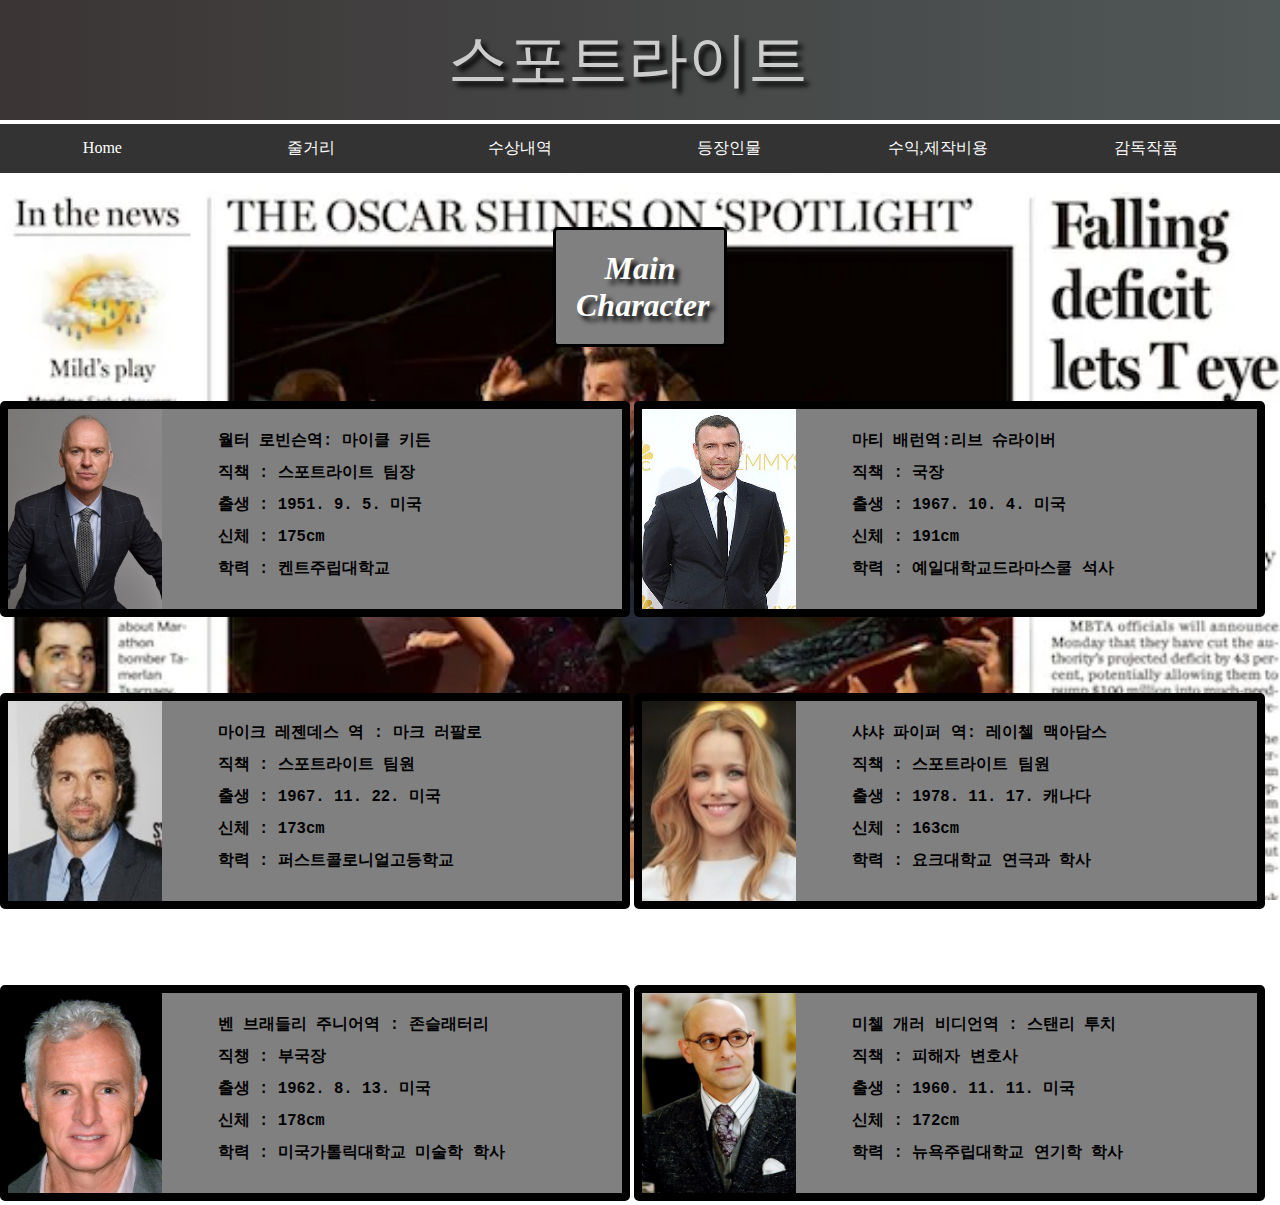
<file: 웹클라이언트 과제/html/maincharicter.html>
<!DOCTYPE html>
<html lang="ko">
<head>
  <meta charset="UTF-8">
  <meta name="viewport" content="width=device-width, initial-scale=1.0">
  <title> 스포트라이트  </title>
  <link rel="stylesheet" href="../css/mystyle.css">

  <style>




div{
  border: 8px solid black;
  font-weight: bolder;
  overflow: auto;
  width: 48% ;
  display: inline-block; 
  border-radius: 5px;
  background-color:  gray;
  line-height: 32px;
  overflow: auto;
}
    body{
      margin: 0%;
    background-image: url("수상사진.webp"); 
    background-repeat: no-repeat;
    background-attachment: fixed; 
    background-size:  100% 100%;
}
  article {
  text-align: center;
  padding: 20px;
  box-sizing:border-box; 
  width: 100%;
  background-color: rgba(255, 255,255, 0);
  height: 600px; 
  }
  li{
    width:16%;
    text-align: center;
  }
  img{
    width :25% ;
    height :200px; 
    float: left;
  }
  p{
    font-family: "Times New Roman", Times, serif;
    font-size: 30px;
    border: 3px solid black;
    width: 10%; 
    text-align:center;
    margin :auto;
    background-color: gray;
    padding : 20px;
    color:white;
    border-radius: 5px;
    text-shadow: 5px 5px 5px black;
    overflow: auto;
  }

  
@media screen and (max-width: 1000px) {
  div{
    width: 100%;
  }
  li{
    display: block;
    margin:auto
  }
}
  </style>
</head>
<body>
  <svg height="120" width="100%">
   
    <defs>
      <linearGradient id="grad1" x1="0%" y1="0%" x2="100%" y2="0%">
        <stop offset="0%" style="stop-color:rgb(59, 53, 53);stop-opacity:1" />
        <stop offset="100%" style="stop-color:rgb(80, 87, 87);stop-opacity:1" />
      </linearGradient> 
    </defs>
    <rect fill="url(#grad1)" x="0" y="0" width="100%" height="120" />
    <text fill="#cccccc" font-size="60" font-family="Verdana" x="35%" y="80" style="text-shadow: 5px 5px 5px;"> 스포트라이트
    </text>
  </svg>
  
  <ul>
    <li><a class="active" href="./portfolio.html">Home</a></li>
    <li><a href="./content.html">줄거리</a></li>
    <li><a href="./award.html">수상내역</a></li>
    <li><a href="./maincharicter.html">등장인물</a></li>
    <li><a href="./return.html">수익,제작비용</a></li>
    <li><a href="./piece.html">감독작품</a></li>
  </ul>
  <br><br><br>  


  <p style="text-align: center; font-size: xx-large; font-style: oblique; font-weight: bolder;"> Main Character</p>
  <br><br><br>  


  <div >
    <img src="남자3.jpeg" alt="남자1안뜸"  > 
    <a style= "font-size: larger;"> 
      <pre>
      월터 로빈슨역: 마이클 키든
      직책 : 스포트라이트 팀장
      출생 : 1951. 9. 5. 미국
      신체 : 175cm
      학력 : 켄트주립대학교</pre>
    </a>
    
  </div>

  <div >
    <img src="남자2.jpeg" alt="남자1안뜸">
    <a style="font-size: larger;"> <pre>
      마티 배런역:리브 슈라이버
      직책 : 국장
      출생 : 1967. 10. 4. 미국
      신체 : 191cm
      학력 : 예일대학교드라마스쿨 석사</pre>
    </a>
  </div>
  <br><br><br><br><br>  


  <div>
    <img src="남자1.jpeg" alt="남자1안뜸" > 
    <a style="font-size: larger;"> <pre>
      마이크 레젠데스 역 : 마크 러팔로
      직책 : 스포트라이트 팀원
      출생 : 1967. 11. 22. 미국
      신체 : 173cm
      학력 : 퍼스트콜로니얼고등학교</pre>
    </a>
  </div>


  <div>
    <img src="여자1.jpeg" alt="남자1안뜸" >
    <a style="font-size: larger;"> <pre>
      샤샤 파이퍼 역: 레이첼 맥아담스
      직책 : 스포트라이트 팀원
      출생 : 1978. 11. 17. 캐나다
      신체 : 163cm
      학력 : 요크대학교 연극과 학사</pre>
    </a>
  </div>


  <br><br><br><br><br>  


  <div>
    <img src="남자 4.jpeg" alt="남자1안뜸"  > 
    <a style="font-size: larger;"> <pre>
      벤 브래들리 주니어역 : 존슬래터리
      직챙 : 부국장
      출생 : 1962. 8. 13. 미국
      신체 : 178cm
      학력 : 미국가톨릭대학교 미술학 학사</pre>
    </a>
  </div>


  <div>
    <img src="남자5.jpeg" alt="남자1안뜸" >
    <a style="font-size: larger;"> <pre>
      미첼 개러 비디언역 : 스탠리 투치
      직책 : 피해자 변호사
      출생 : 1960. 11. 11. 미국
      신체 : 172cm
      학력 : 뉴욕주립대학교 연기학 학사</pre>
    </a>
  </div>
  
</body>
</html>
</file>
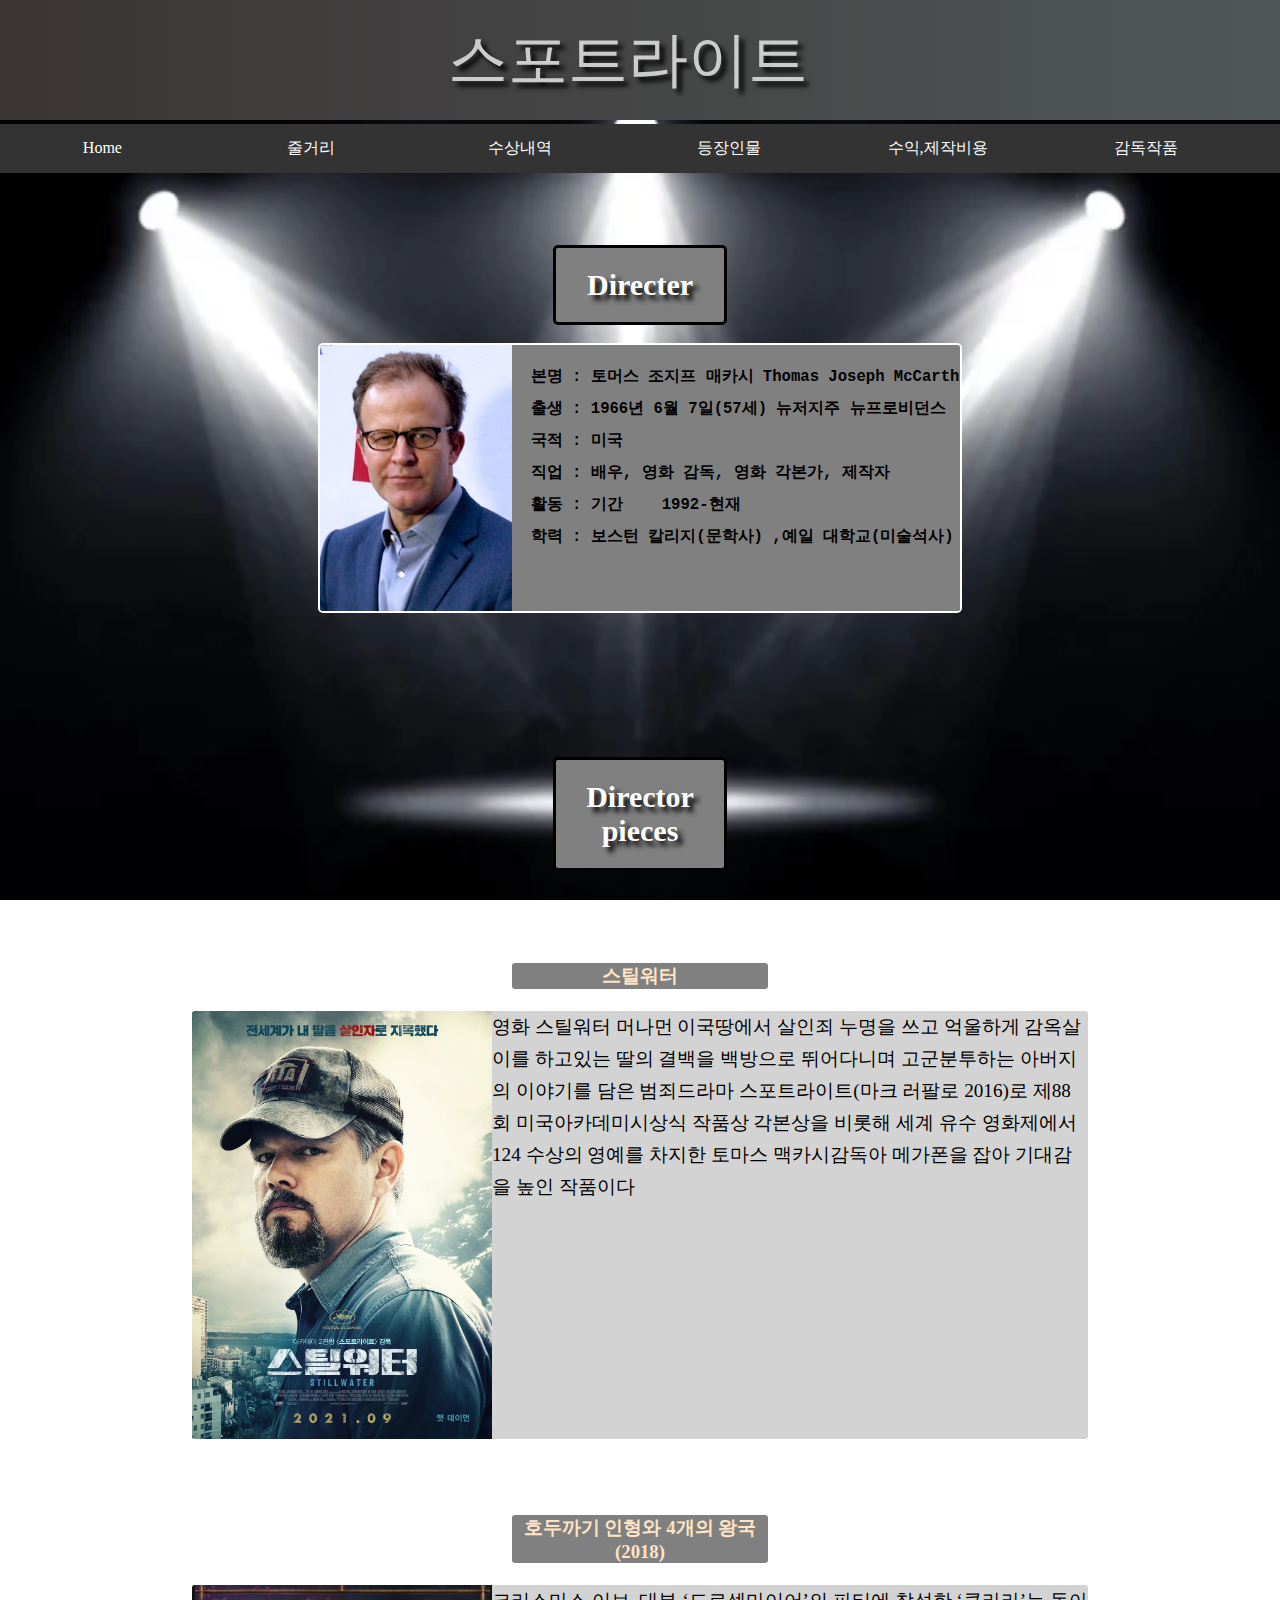
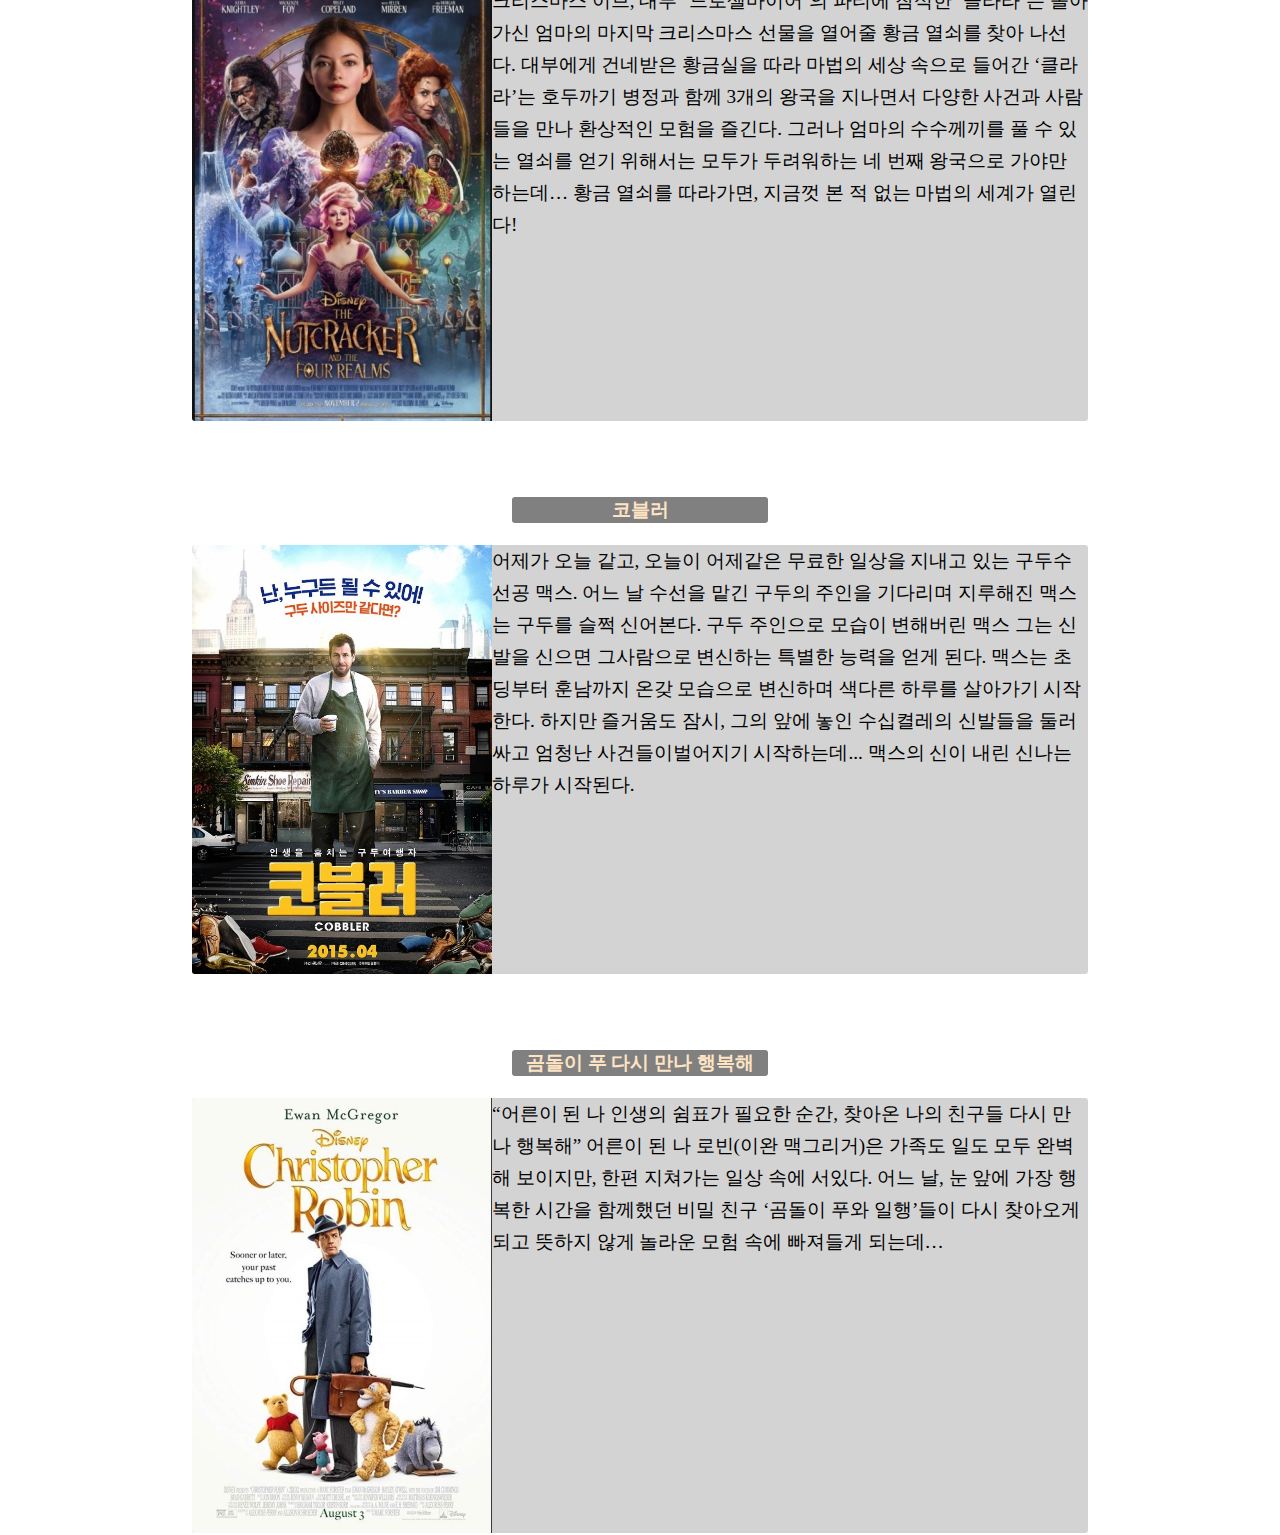
<file: 웹클라이언트 과제/html/piece.html>
<!DOCTYPE html>
<html lang="ko">
<head>
  <meta charset="UTF-8">
  <meta name="viewport" content="width=device-width, initial-scale=1.0">
  <title> 스포트라이트  </title>
  <link rel="stylesheet" href="../css/mystyle.css">

  <style>
  
  @media screen and (max-width: 1000px) {
  .x{
    display:none;
  }
  li{
    display: block;
    margin:auto
  }
  .deco{
    display:none;
  }
  img{
    width: 80%;
  border-right:5px solid yellow;
  }

  }




    .deco {
      font-family: "Times New Roman", Times, serif;
      border: 2px solid white;
      display: flex; 
      background-color: lightgrey;  
      width: 70%;
      border-radius: 5px;
      overflow: auto;
      line-height: 32px;
    }
h3{
  border-radius: 5px;
  font-family: "Times New Roman", Times, serif;
  border: 2px solid white;
  width: 20%;
  margin: auto;
  background-color: gray;
  color: bisque;
  text-align: center;
  overflow: auto;
}
    h1{
      overflow: auto;
      border-radius: 5px;
      border: 2px solid black;
      font-family: "Times New Roman", Times, serif;
      width: 20%;
      margin: auto;
      background-color: gray;
      text-align: center;
      border-radius: 5px;
    }
    body{
      margin: 0%;
    background-image: url("작품소개 배경.jpg"); 
    background-repeat: no-repeat;
    background-attachment: fixed; 
    background-size:  100% 100%;
}
  article {
  text-align: center;
  padding: 20px;
  box-sizing:border-box; 
  width: 100%;
  background-color: rgba(255, 255,255, 0);
 
  height: 600px;
  }
  li{
    width:16%;
    text-align: center;
  }
  h1{
    font-family: "Times New Roman", Times, serif;
    font-size: 30px;
    border: 3px solid black;
    width: 10%; 
    text-align:center;
    margin :auto;
    background-color: gray;
    padding : 20px;
    color:white;
    border-radius: 5px;
    text-shadow: 5px 5px 5px black;
  }

  .row::after {
  content: "";
  display: table;
  clear: both;
}

  </style>
</head>
<body>
  <svg height="120" width="100%" style="margin-bottom: 0%;">
  
    <defs>
      <linearGradient id="grad1" x1="0%" y1="0%" x2="100%" y2="0%">
        <stop offset="0%" style="stop-color:rgb(59, 53, 53);stop-opacity:1" />
        <stop offset="100%" style="stop-color:rgb(80, 87, 87);stop-opacity:1" />
      </linearGradient> 
    </defs>
    <rect fill="url(#grad1)" x="0" y="0" width="100%" height="120" />
    <text fill="#cccccc" font-size="60" font-family="Verdana" x="35%" y="80" style="text-shadow: 5px 5px 5px;"> 스포트라이트
    </text>
  </svg>
  
  <ul>
    <li><a class="active" href="./portfolio.html">Home</a></li>
    <li><a href="./content.html">줄거리</a></li>
    <li><a href="./award.html">수상내역</a></li>
    <li><a href="./maincharicter.html">등장인물</a></li>
    <li><a href="./return.html">수익,제작비용</a></li>
    <li><a href="./piece.html">감독작품</a></li>
  </ul>
  <br><br><br><br>
  <h1>Directer</h1>
  <br>
  <div style=" display: flex; justify-content: center; align-items: center;">
    <div style=" display: flex; background-color:  gray; width: 50%;" class="deco"  ><!--남자 1 -->
      <img src="감독사진.jpg" alt="남자안뜸" style="float: left;" width="30%" > 
       <a style= "font-size: larger; font-weight: bolder;  line-height: 32px;"> 
         <pre>
  본명 : 토머스 조지프 매카시 Thomas Joseph McCarthy
  출생 : 1966년 6월 7일(57세) 뉴저지주 뉴프로비던스 
  국적 : 미국
  직업 : 배우, 영화 감독, 영화 각본가, 제작자
  활동 : 기간	1992-현재
  학력 : 보스턴 칼리지(문학사) ,예일 대학교(미술석사) 
        </pre>
      </a>
    </div>
   </div><br><br><br><br><br><br><br><br>
  <h1>Director pieces</h1>
  <br><br><br><br><br>
  <h3>스틸워터</h3>
  <br>
  <div style=" display: flex; justify-content: center; align-items: center;" class="row">
    <div  class="deco">
      <a href="https://search.naver.com/search.naver?where=nexearch&sm=top_hty&fbm=0&ie=utf8&query=%EC%8A%A4%ED%8B%B8%EC%9B%8C%ED%84%B01"> 
      <img src="감독작품1.webp" alt="남자안뜸" style="float: left;"  width="300px" class="y">
      </a> 
      <a style= "font-size: larger;" class="x"> 
         영화 스틸워터 머나먼 이국땅에서 살인죄 누명을 쓰고 억울하게 감옥살이를 하고있는 딸의 결백을 백방으로 뛰어다니며 고군분투하는 아버지의 이야기를 담은 범죄드라마 
         스포트라이트(마크 러팔로 2016)로 제88회 미국아카데미시상식 작품상 각본상을 비롯해 세계 유수 영화제에서 124 수상의 영예를 차지한 토마스 맥카시감독아 메가폰을 잡아 기대감을 높인 작품이다
      </a>
    </div>
  </div>
  <br>
<br><br><br> 

<h3>호두까기 인형와 4개의 왕국(2018)</h3><br>
<div style=" display: flex; justify-content: center; align-items: center;" class="row">
  <div class="deco" >
    <a href="https://search.naver.com/search.naver?sm=tab_hty.top&where=nexearch&ssc=tab.nx.all&query=%ED%98%B8%EB%91%90%EA%B9%8C%EA%B8%B0+%EC%9D%B8%ED%98%95%EC%99%80+4%EA%B0%9C%EC%9D%98%EC%99%95%EA%B5%AD&oquery=%ED%98%B8%EB%91%90%EA%B9%8C%EA%B8%B0+%EC%9D%B8%ED%98%95+%EC%98%81%ED%99%94&tqi=iEnkLwqVN8oss5RbPplssssssTC-231712 "> 
    <img src="호두까기.jpeg" alt="남자안뜸" style="float: left;" width="300px;" ></a> 
    <a style= "font-size: larger;"class="x"> 
      크리스마스 이브, 대부 ‘드로셀마이어’의 파티에 참석한 ‘클라라’는 돌아가신 엄마의 마지막 크리스마스 선물을 열어줄 황금 열쇠를 찾아 나선다. 대부에게 건네받은 황금실을 따라 마법의 세상 속으로 들어간 ‘클라라’는 호두까기 병정과 함께 3개의 왕국을 지나면서 다양한 사건과 사람들을 만나 환상적인 모험을 즐긴다. 그러나 엄마의 수수께끼를 풀 수 있는 열쇠를 얻기 위해서는 모두가 두려워하는 네 번째 왕국으로 가야만 하는데… 황금 열쇠를 따라가면, 지금껏 본 적 없는 마법의 세계가 열린다!
    </a>
  </div>
 </div>
 
 <br><br><br><br>


 <h3>코블러</h3><br>
<div style=" display: flex; justify-content: center; align-items: center;"class="row">
 <div class="deco"  >
  <a href="https://search.naver.com/search.naver?where=nexearch&sm=tab_etc&mra=bkEw&pkid=68&os=1851756&qvt=0&query=%EC%98%81%ED%99%94%20%EC%BD%94%EB%B8%94%EB%9F%AC ">
   <img src="코블러.jpeg" alt="남자안뜸" style="float: left;" width="300px" > </a>
   <a style= "font-size: larger;"class="x"> 
    어제가 오늘 같고, 오늘이 어제같은 무료한 일상을 지내고 있는 구두수선공 맥스.
    어느 날 수선을 맡긴 구두의 주인을 기다리며 지루해진 맥스는 구두를 슬쩍 신어본다.
    구두 주인으로 모습이 변해버린 맥스
    그는 신발을 신으면 그사람으로 변신하는 특별한 능력을 얻게 된다.
    맥스는 초딩부터 훈남까지 온갖 모습으로 변신하며 색다른 하루를 살아가기 시작한다.
    하지만 즐거움도 잠시, 그의 앞에 놓인 수십켤레의 신발들을 둘러싸고 엄청난 사건들이벌어지기 시작하는데... 맥스의 신이 내린 신나는 하루가 시작된다.
    </a> 
 </div>
</div>


<br><br><br><br>

<h3> 곰돌이 푸 다시 만나 행복해</h3><br>
<div style=" display: flex; justify-content: center; align-items: center;"class="row">
  <div class="deco" >
    <a href=" https://namu.wiki/w/%EA%B3%B0%EB%8F%8C%EC%9D%B4%20%ED%91%B8%20%EB%8B%A4%EC%8B%9C%20%EB%A7%8C%EB%82%98%20%ED%96%89%EB%B3%B5%ED%95%B4">
    <img src="곰돌이 푸.jpeg" alt="남자안뜸" style="float: left;" width="300px" > 
    </a>
    <a style= "font-size: larger;"> 
“어른이 된 나 인생의 쉼표가 필요한 순간, 찾아온 나의 친구들 다시 만나 행복해” 어른이 된 나 로빈(이완 맥그리거)은 가족도 일도 모두 완벽해 보이지만, 한편 지쳐가는 일상 속에 서있다. 어느 날, 눈 앞에 가장 행복한 시간을 함께했던 비밀 친구 ‘곰돌이 푸와 일행’들이 다시 찾아오게 되고 뜻하지 않게 놀라운 모험 속에 빠져들게 되는데…
    </a>
  </div>
 </div>
 

</body>
</html>
</file>
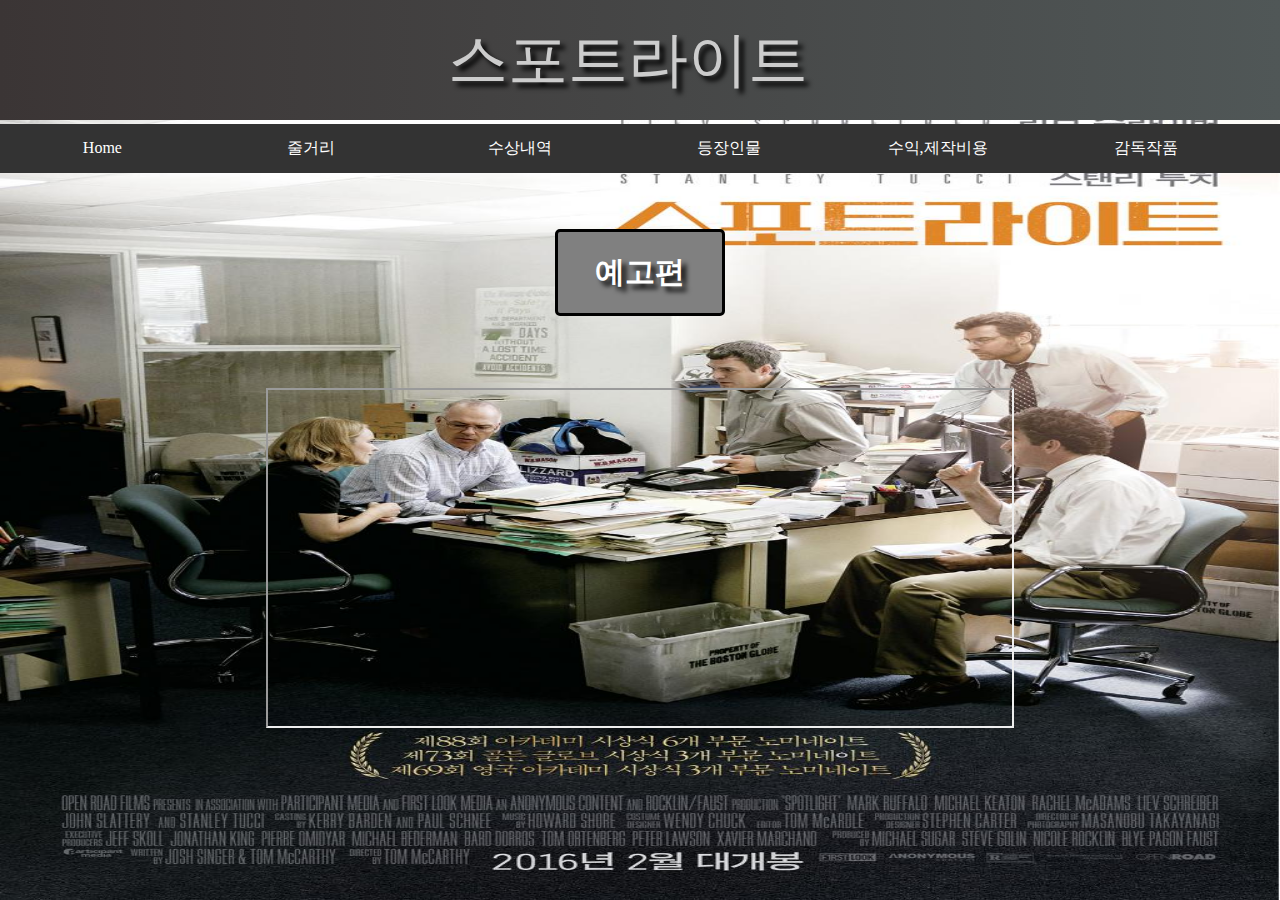
<file: 웹클라이언트 과제/html/portfolio.html>
<!DOCTYPE html>
<html lang="ko">
<head>
  <meta charset="UTF-8">
  <meta name="viewport" content="width=device-width, initial-scale=1.0">
  <title> 스포트라이트  </title>
  <link rel="stylesheet" href="../css/mystyle.css">

  <style>
  @media screen and (max-width: 1000px) {
  li{
    display: block;
    margin:auto
  }
}


  body{ 
    margin: 0%;
    background-image: url("background.jpg"); 
    background-repeat: no-repeat;
    background-attachment: fixed; 
    background-size:  100% 100%;
    }
  article {
  text-align: center;
  padding: 20px;
  box-sizing:border-box; 
  width: 100%;
  background-color: rgba(255, 255,255, 0);
  height: 600px; 
  }
  li{
    width:16%;
    text-align: center;
  }
  h1{
    font-family: "Times New Roman", Times, serif;
    font-size: 30px;
    border: 3px solid black;
    width: 10%; 
    text-align:center;
    margin :auto;
    background-color: gray;
    padding : 20px;
    color:white;
    border-radius: 5px;
    text-shadow: 5px 5px 5px black;
  }
  </style>
</head>
<body>
  <svg height="120" width="100%">

    <defs>
      <linearGradient id="grad1" x1="0%" y1="0%" x2="100%" y2="0%">
        <stop offset="0%" style="stop-color:rgb(59, 53, 53);stop-opacity:1" />
        <stop offset="100%" style="stop-color:rgb(80, 87, 87);stop-opacity:1" />
      </linearGradient> 
    </defs>
    <rect fill="url(#grad1)" x="0" y="0" width="100%" height="120" />
    <text fill="#cccccc" font-size="60" font-family="Verdana" x="35%" y="80" style="text-shadow: 5px 5px 5px;"> 스포트라이트
    </text>
    Sorry, your browser does not support inline SVG.
  </svg>
    
  <ul>
    <li><a class="active" href="./portfolio.html">Home</a></li>
    <li><a href="./content.html">줄거리</a></li>
    <li><a href="./award.html">수상내역</a></li>
    <li><a href="./maincharicter.html">등장인물</a></li>
    <li><a href="./return.html">수익,제작비용</a></li>
    <li><a href="./piece.html">감독작품</a></li>
  </ul>
  <br><br>
  <article>
    <h1>예고편</h1>
    <br><br><br><br>
    <iframe width="60%" height="60%"
    src="https://www.youtube.com/embed/38_iSvMyYn4?si=zBOsMWk642lDfSTi">
    </iframe>
  </article>
  
</body>
</html>
</file>
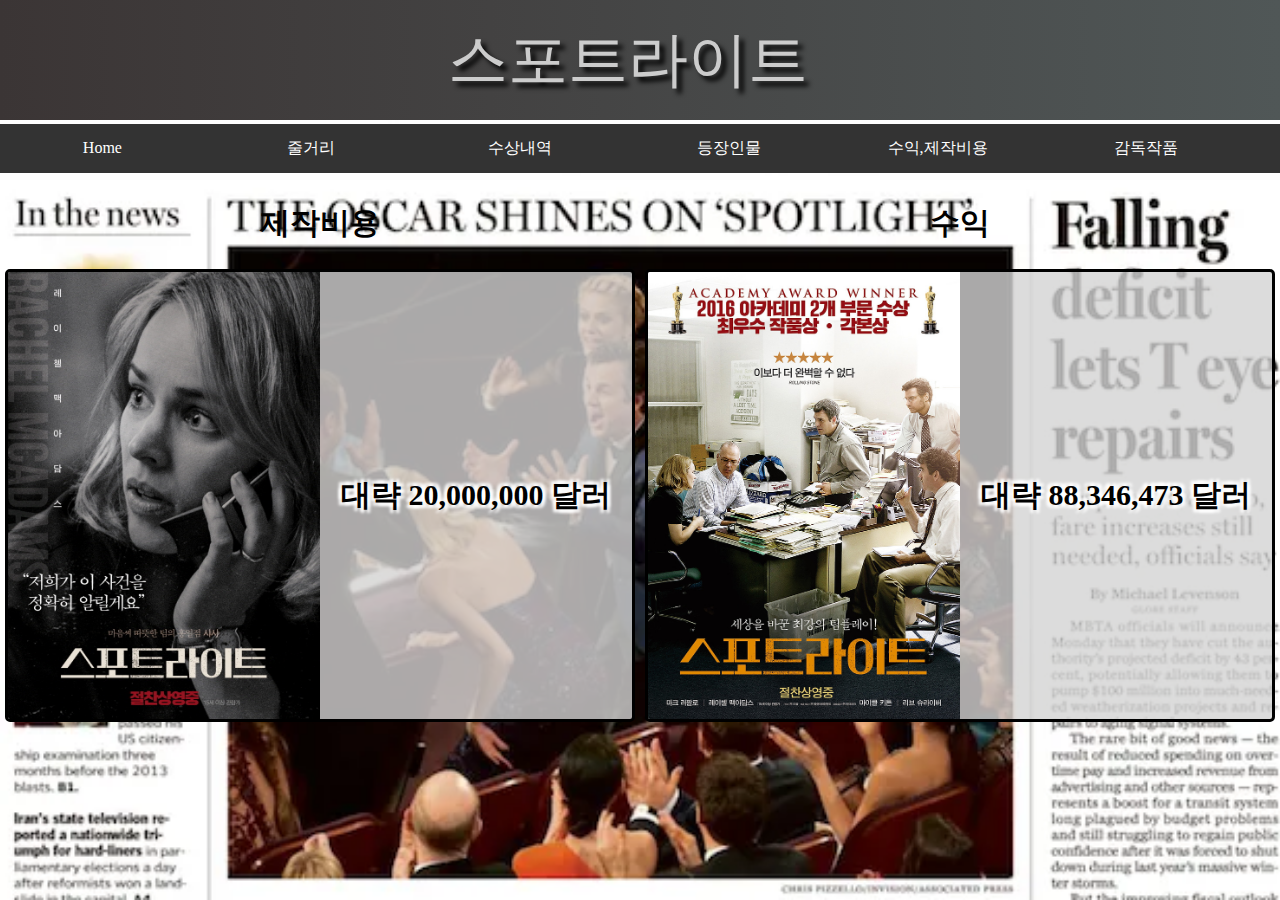
<file: 웹클라이언트 과제/html/return.html>
<!DOCTYPE html>
<html lang="ko">
<head>
  <meta charset="UTF-8">
  <meta name="viewport" content="width=device-width, initial-scale=1.0">
  <title> 스포트라이트  </title>
  <link rel="stylesheet" href="../css/mystyle.css">
  <link rel="stylesheet" href="https://fonts.googleapis.com/css?family=Sofia&effect=fire">
  <style>

* {
  box-sizing: border-box;
}

h2{
  font-size: 30px;
}
.column {
  float: left;
  width: 50%;
  padding: 5px;
}

@media screen and (max-width:600px) {
  li{
    display: block;
  margin: auto;
  }
  .column {
    width: 100%;
  }
}

body
{
    width: 100%;
    margin: 0%;
    background-image: url("수상사진.webp"); 
    background-repeat: no-repeat;
    background-attachment: fixed; 
    background-size:  100% 100%;
}
  article {
  text-align: center;
  padding: 20px;
  box-sizing:border-box; 
  width: 100%;
  background-color: rgba(255, 255,255, 0);
  height: 600px; 
  }
  li{
    width:16%;
    text-align: center;
  }

  p{
    border: 3px solid black;
    border-radius: 5px;
    overflow: auto; 
    background-color: rgba(211, 211, 211, 0.8);  
    display: flex; 
    justify-content: center; 
    align-items: center;
  }
  a.x{
    margin: auto;
    font-weight: bolder;
    font-size: 30px;
    text-shadow: 3px 3px 3px white,-3px -3px 3px white,3px -3px 3px white,-3px 3px 3px white;
  }
  </style>

</head>



<body>
  <svg height="120" width="100%">
    <defs>
      <linearGradient id="grad1" x1="0%" y1="0%" x2="100%" y2="0%">
        <stop offset="0%" style="stop-color:rgb(59, 53, 53);stop-opacity:1" />
        <stop offset="100%" style="stop-color:rgb(80, 87, 87);stop-opacity:1" />
      </linearGradient> 
    </defs>
    <rect fill="url(#grad1)" x="0" y="0" width="100%" height="120" />
    <text fill="#cccccc" font-size="60" font-family="Verdana" x="35%" y="80" style="text-shadow: 5px 5px 5px;"> 스포트라이트
    </text>
  </svg>

  <ul>
    <li><a class="active" href="./portfolio.html">Home</a></li>
    <li><a href="./content.html">줄거리</a></li>
    <li><a href="./award.html">수상내역</a></li>
    <li><a href="./maincharicter.html">등장인물</a></li>
    <li><a href="./return.html">수익,제작비용</a></li>
    <li><a href="./piece.html">감독작품</a></li>
  </ul>




  <div class="row">
    <div class="column">
      <h2 class="font-effect-fire" style="text-align: center;">제작비용</h2>
         <p>
        <img src="영화 포스터.jpg" alt="영화포스터" style="float: left; width: 50%;">
          <a class="x"> 대략 20,000,000 달러</a> 
        </p>
      </div>
    
    <div class="column" >
      <h2 class="font-effect-fire" style="text-align: center;">수익</h2>
      <p>
        <img src="영화포스터 2.jpeg" alt="영화포스터" style="float: left; width: 50%;">
        <a class="x"> 대략 88,346,473 달러</a>
      </p>
    </div>
    
  </div>

</body>
</html>
</file>
<file: css/mystyle.css>
ul {
  font-family:"Times New Roman", Times, serif;
  list-style-type: none;
  margin: 0;
  padding: 0;
  overflow: visible;  

  background-color: #333;
  position: sticky;
  top:0px;

}

li {
  display: inline-block;
  
}

li a, .dropbtn {
  display: inline-block;
 
  padding: 14px 16px;
  color: white;
  text-align: center;
  text-decoration: none;
}

li a:hover, .dropdown:hover .dropbtn {
  background-color: rgb(0, 0, 0);
}

.dropdown-content {
 
  display: none; 
  position: absolute; 
 
  background-color: #f9f9f9;
  min-width: 160px;
  box-shadow: 0px 8px 16px 0px rgba(0,0,0,0.2);
        
  z-index: 1;
}

.dropdown-content a {
  color: black;
  padding: 12px 16px;
  text-decoration: none;
  display: block; 
 
  text-align: left;
}

.dropdown-content a:hover {background-color: #f1f1f1;}

.dropdown:hover .dropdown-content {
  display: block;
}
</file>
<file: 웹클라이언트 과제/css/mystyle.css>
ul {
  font-family:"Times New Roman", Times, serif;
  list-style-type: none;
  margin: 0;
  padding: 0;
  overflow: visible;  
  /* 드롭다운메뉴가 확장될 때 메뉴 공간이 부족하여 오버플로우 발생
     overflow: visible; 은 오버클로우되는 콘텐츠를 잘라내지 않고 
     영역 범위 밖까지 콘텐츠를 출력함
     overflow: hidden은 오버클로우되는 콘텐츠를 잘라냄. */
  background-color: #333;
  position: sticky;
  top:0px;
  /* position: sticky는 미리 정의한 위치에 도달하기 전에는 
               다른 요소와 함께 스크롤 됨
     위치를 정의하기 위해 left, right, top, bottom 속성 사용
     top:0px; 은 화면(뷰포트)의 상단 0px 위치를 지정
     ul 요소는 뷰포트의 상단 0px 위치에 도달하면 sticky가 됨. 
     sticky는 화면에 마치 붙여놓은 것처럼 위치가 고정되는 것을 의미  
     스크롤 할 때 다른 요소는 함께 스크롤되지만 
     ul요소는 상단 0px 위치에 고정되어 움직이지 않음.  */
}

li {
  /* float: left; */
  display: inline-block;
  /* 가로방향으로 메뉴를 만들기 위해 두가지 방법 모두 사용 가능
     float: left;  => li항목을 float(부유)시키고 왼쪽부터 차례로 배치 
     display: inline-block; => 기본적으로 li는 display: block 요소임
                               즉, li항목 출력 후 줄바꿈이 일어남
     inline-block은 줄바꿈이 일어나지 않음
     따라서 li항목 출력 후 줄바꿈 없이 다음 li 항목이 가로방향으로 출력됨                           
     */
}

li a, .dropbtn {
  display: inline-block;
  /* a 요소와 .dropbtn(이것도 a 요소임)은 기본적으로 display: inline 요소임
     inline 요소는 block 요소와 달리 콘텐츠의 크기만큼만 영역을 차지함
     당연히 width, height, padding, margin 적용하지 못함. 
     아래와 같이 padding: 14px 16px;을 지정하면 보기 좋게 출력됨. 
     그러기 위해서는 display: inline-block로 바꾸어 주어야 함. 
     결과적으로 width, height, padding, margin 적용 가능함. 
     하지만 display: block 요소처럼 줄바꿈은 발생하지 않음.   
  */
  padding: 14px 16px;
  color: white;
  text-align: center;
  text-decoration: none;
}

li a:hover, .dropdown:hover .dropbtn {
  background-color: rgb(0, 0, 0);
}
/*     
li.dropdown {
  display: inline-block;
}
*/
.dropdown-content {
  /* .dropdown-content 클래스 요소는 구글, 유튜브, 네이버를 포함하는 
      확장되는 드롭다운 콘텐츠임. */
  display: none; /* 처음에는 드롭다운 메뉴가 보이지 않도록 설정 
                    사용자가 드롭다운 메뉴에 마우스오버하면 
                    display: block;으로 변경하여 보이게 함 
                    테스트를 할때는 메뉴가 보이지 않기 때문에
                    display: block로 하고 테스트하길 바람.  */
  position: absolute; 
  /* position: absolute; 는 출력되는 위치의 기준점을 정할 때 
     가장 가까운 조상(position: static;이 아니어야 함)을 기준점으로 사용 
     기본적으로 요소의 position 속성은 static으로 설정됨. 
     position: static은 normal flow에 따라 요소의 출력 위치가 정해짐
     html문서의 요소는 상단에서 하단으로 좌에서 우로 차례로 출력하는 것이
     normal flow(정상적인 흐름)임. 
     ***
     여기서, .dropdown-content의 아버지가 <li class="dropdown"> 요소임. 
             <li class="dropdown"> 요소는 position 속성을 지정하지 않음
             즉, position 속성은 기본값인 static으로 간주됨. 
     그렇다면 .dropdown-content의 할아버지를 살펴보자.     
             할아버지는 <ul>이고 position: sticky;로 설정함.
             따라서 <ul>요소를 기준으로 출력 위치가 결정됨       
  */
  background-color: #f9f9f9;
  min-width: 160px;
  box-shadow: 0px 8px 16px 0px rgba(0,0,0,0.2);
            /* 요소에 테두리(border)를 그리는 대신에 
               카드 형태의 박스의 그림지 효과를 줌. 
               오른쪽(0px), 아래(8px),
               blur(번짐, 16px), 확산(0px)
               그림자색 rgba(0,0,0,0.2) */
  z-index: 1; /* z-index 기본값은 0
                 요소들이 겹쳐질 때 z-index 값이 클수록 위쪽에 배치
                 아랫쪽에 배치되면 보이지 않거나 선택하지 못하게 됨. */
           
}

.dropdown-content a {
  color: black;
  padding: 12px 16px;
  text-decoration: none;
  display: block; 
  /* .dropdown-content a => .dropdown-content클래스의 후손인 a 
    a 요소는 기본적으로 display: inline 요소임 
     inline 요소는 block 요소와 달리 콘텐츠의 크기만큼만 영역을 차지함
     width, height, padding, margin 적용하지 못함. 
     특히, display: block 요소처럼 줄바꿈도 발생하지 않음.
     display: block로 바꾸어 주면 줄바꿈이 일어남. 
     구글
     유튜브
     네이버
     처럼 줄을 바꾸면서 드롭다운 목록이 출력됨. 
  */
  text-align: left;
}

.dropdown-content a:hover {background-color: #f1f1f1;}

.dropdown:hover .dropdown-content {
  display: block; /* 마우스 오버시 드롭다운 메뉴가 보이도록 설정 */
}
</file>
